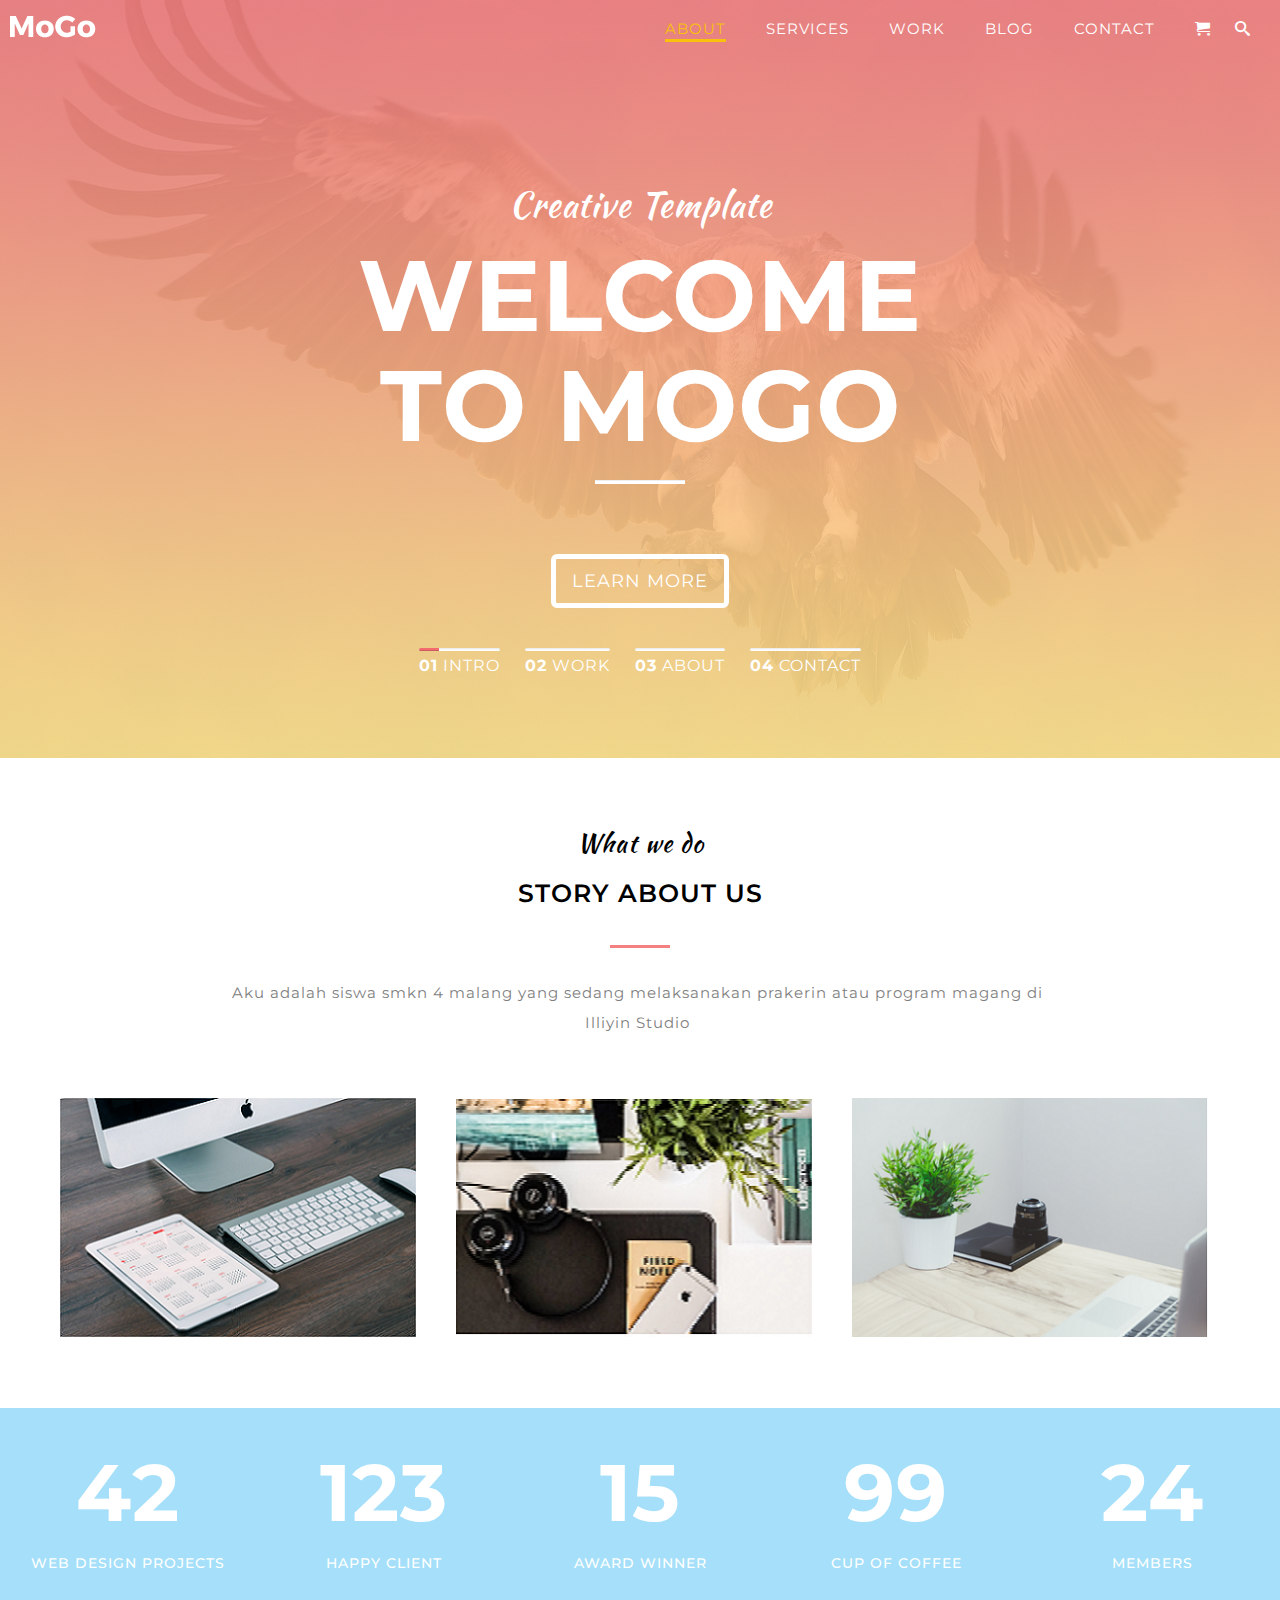
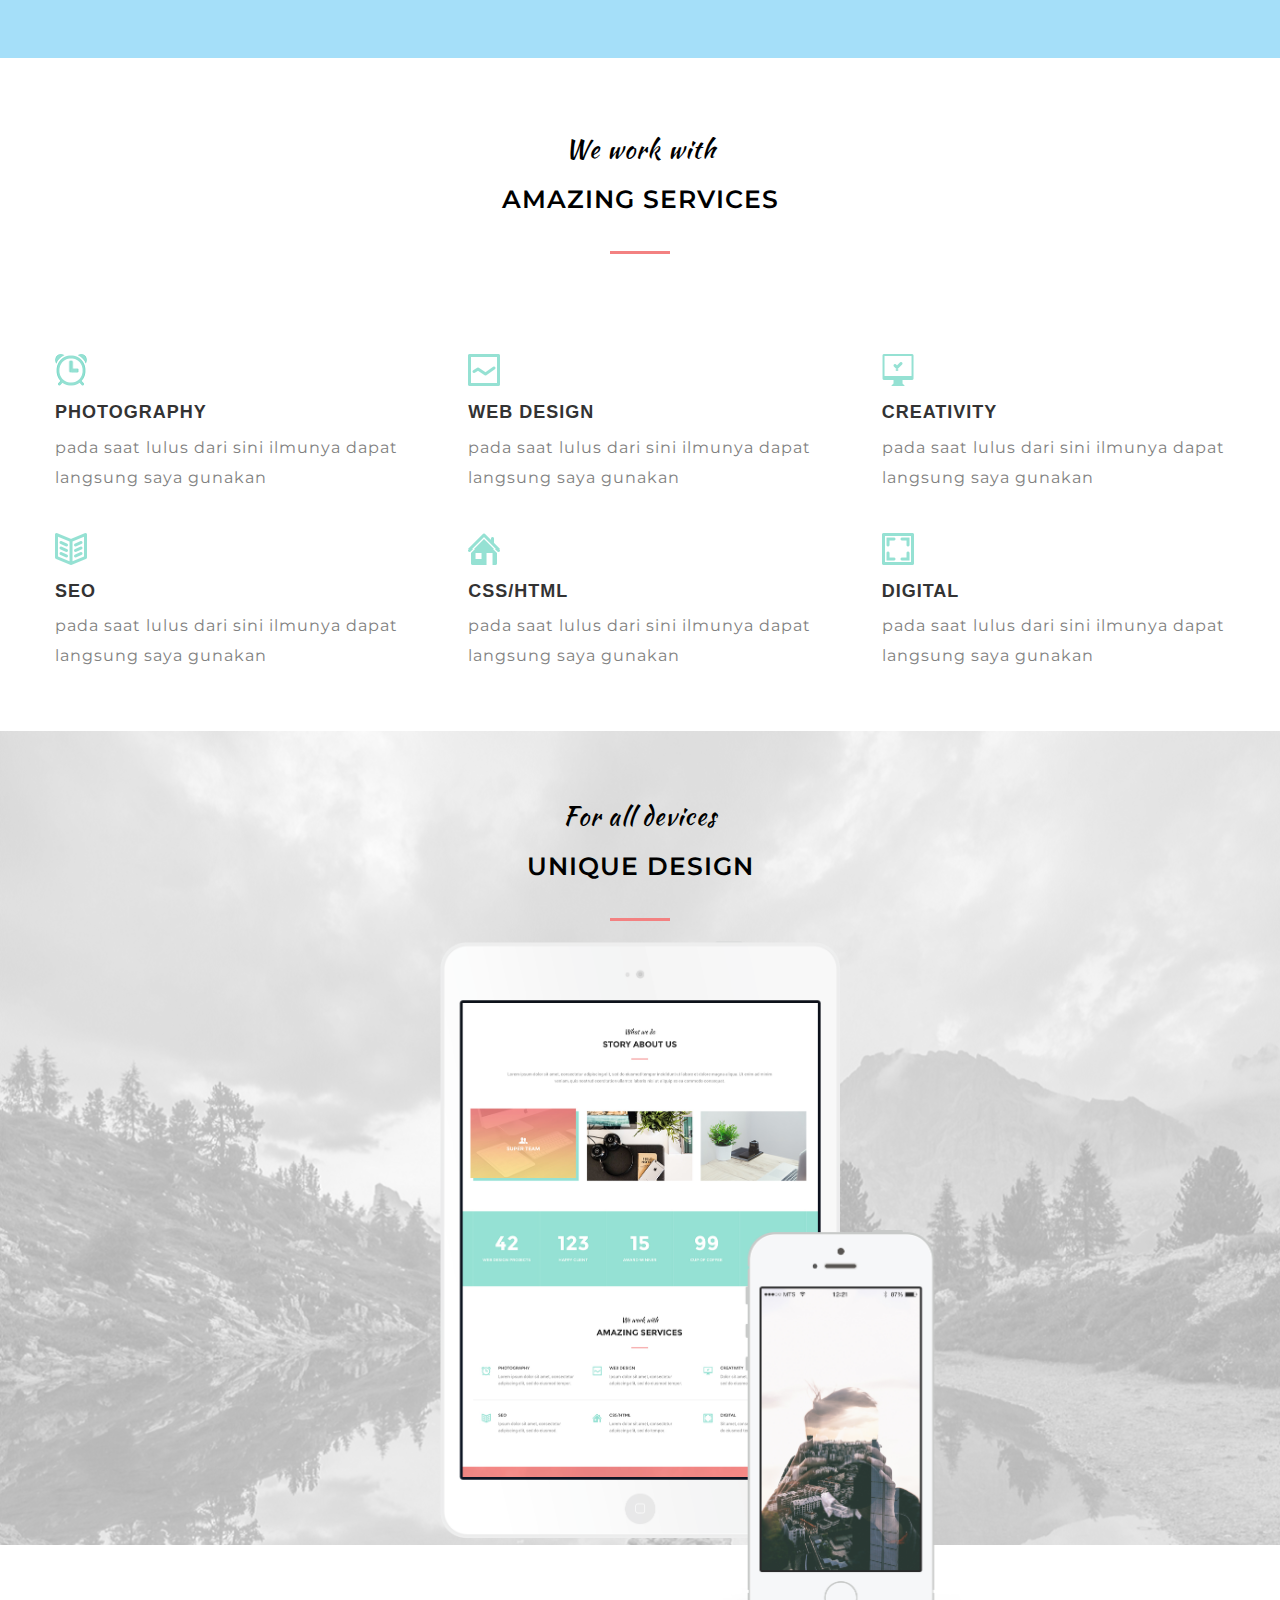
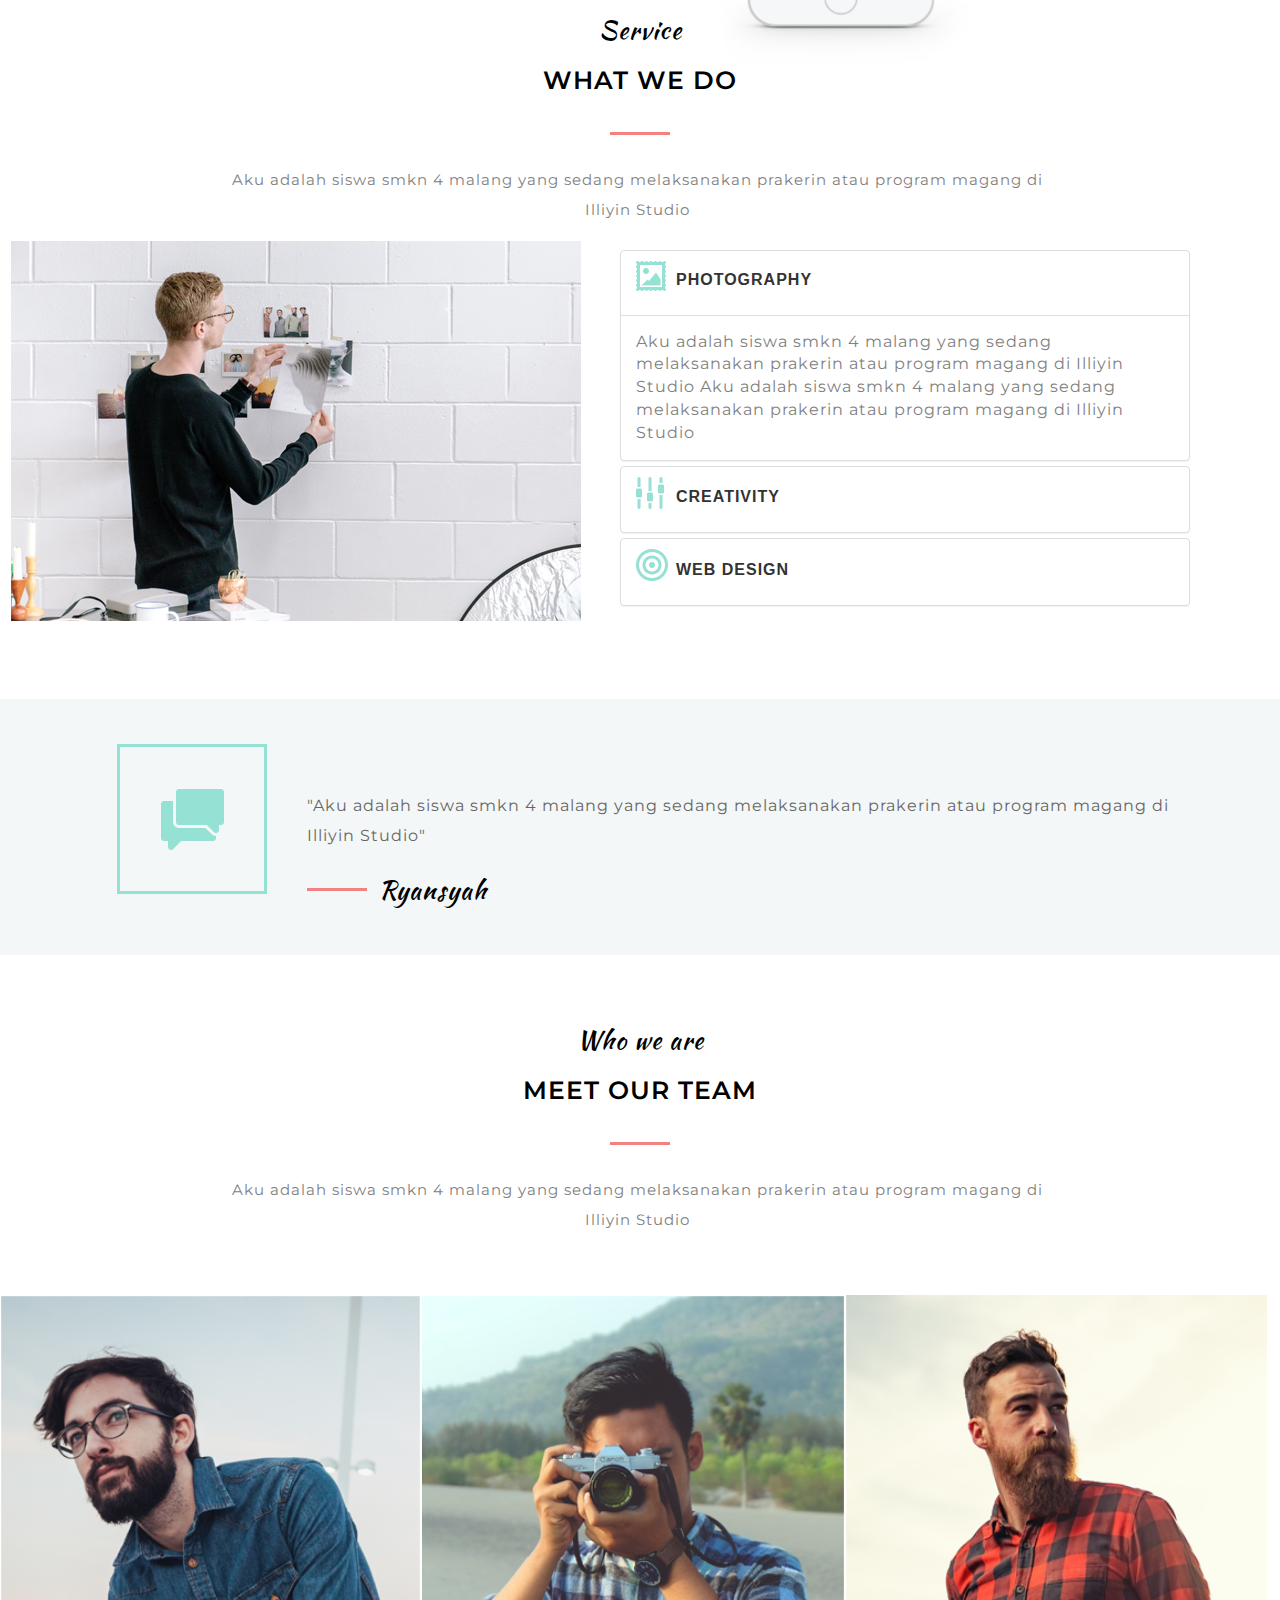
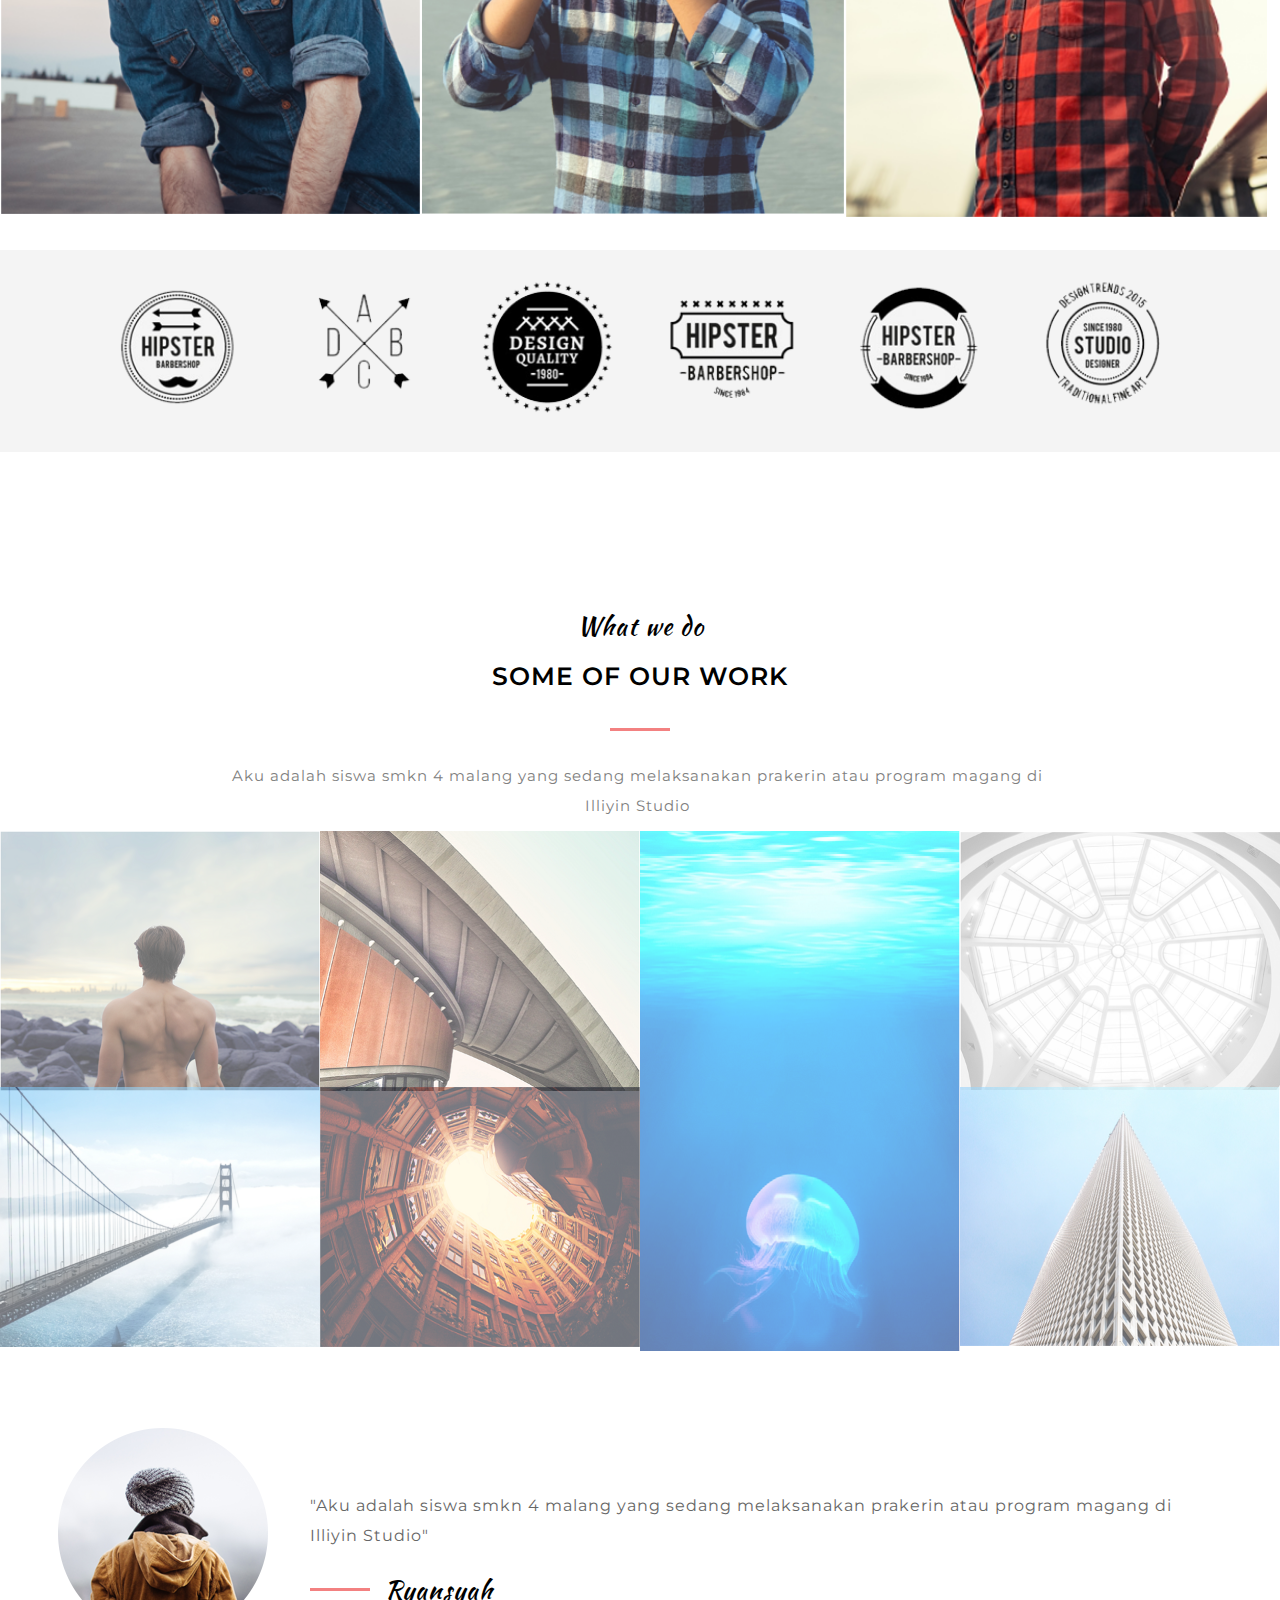
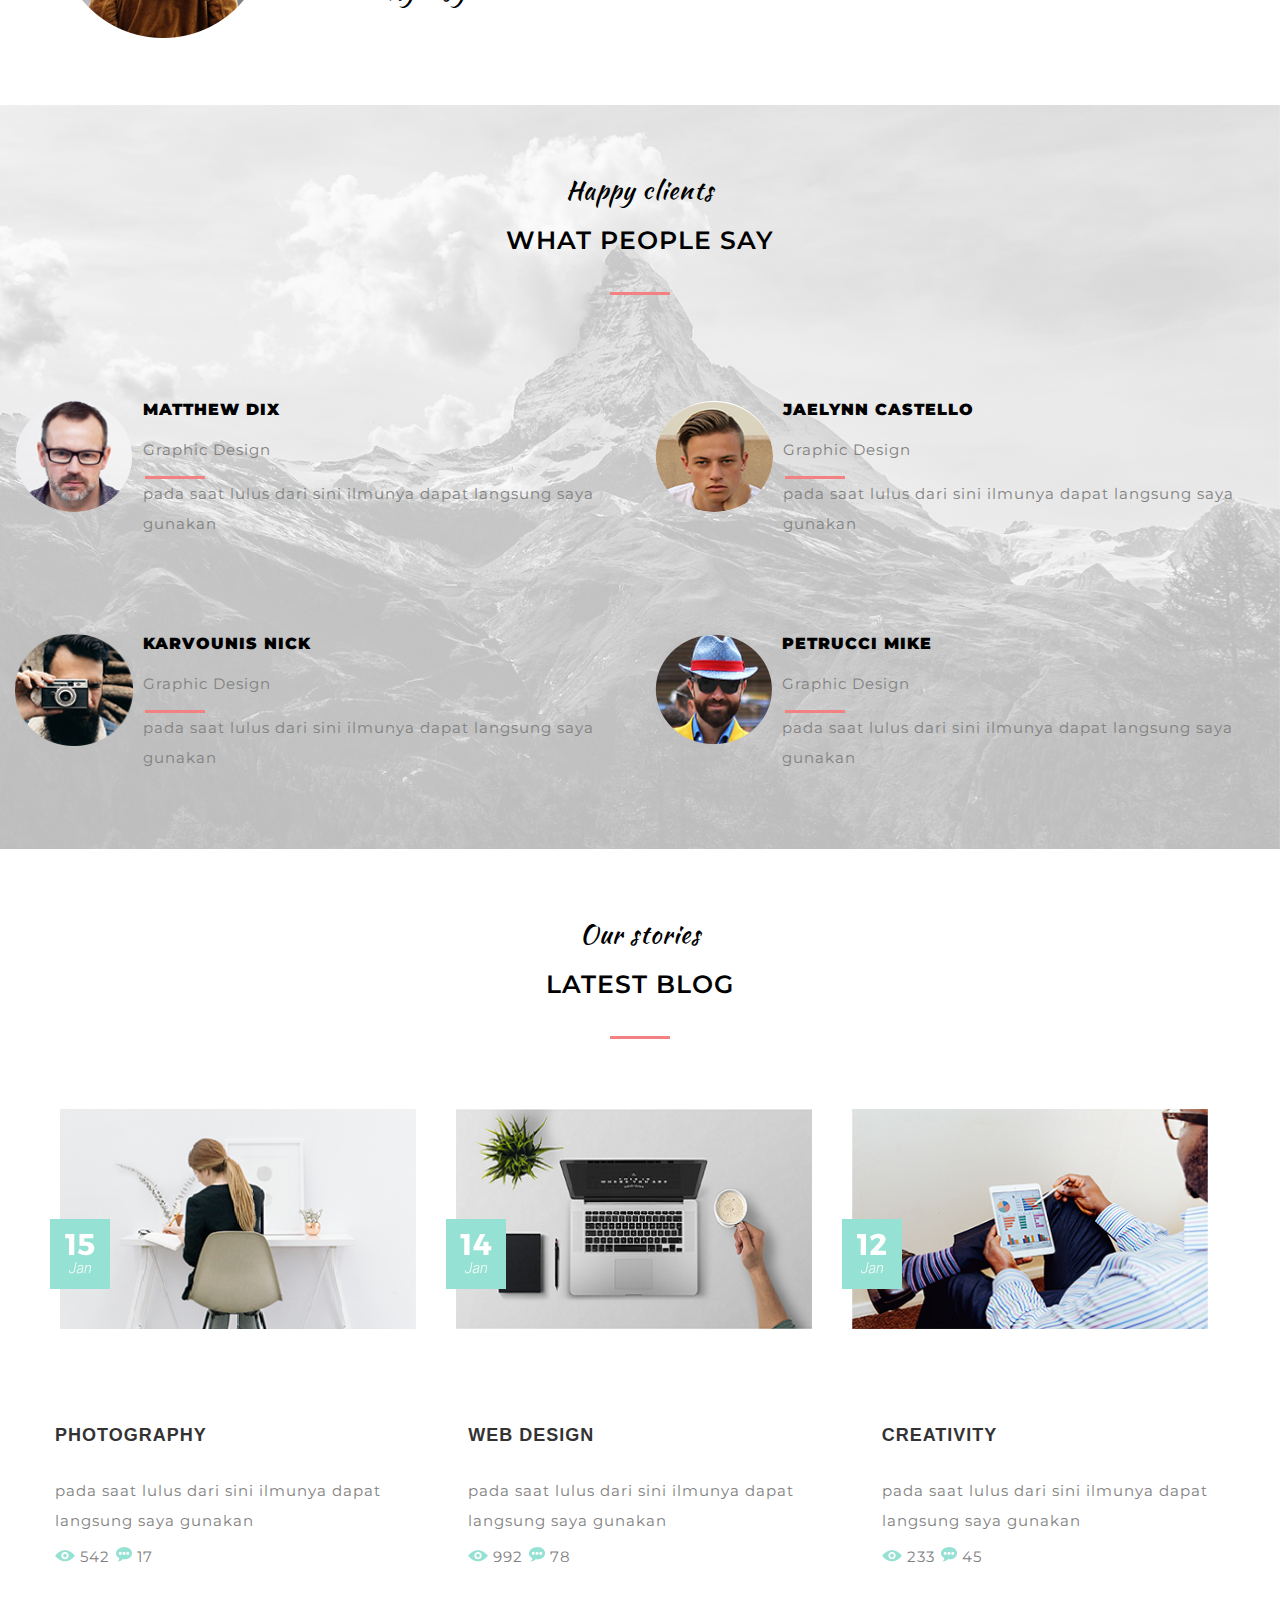
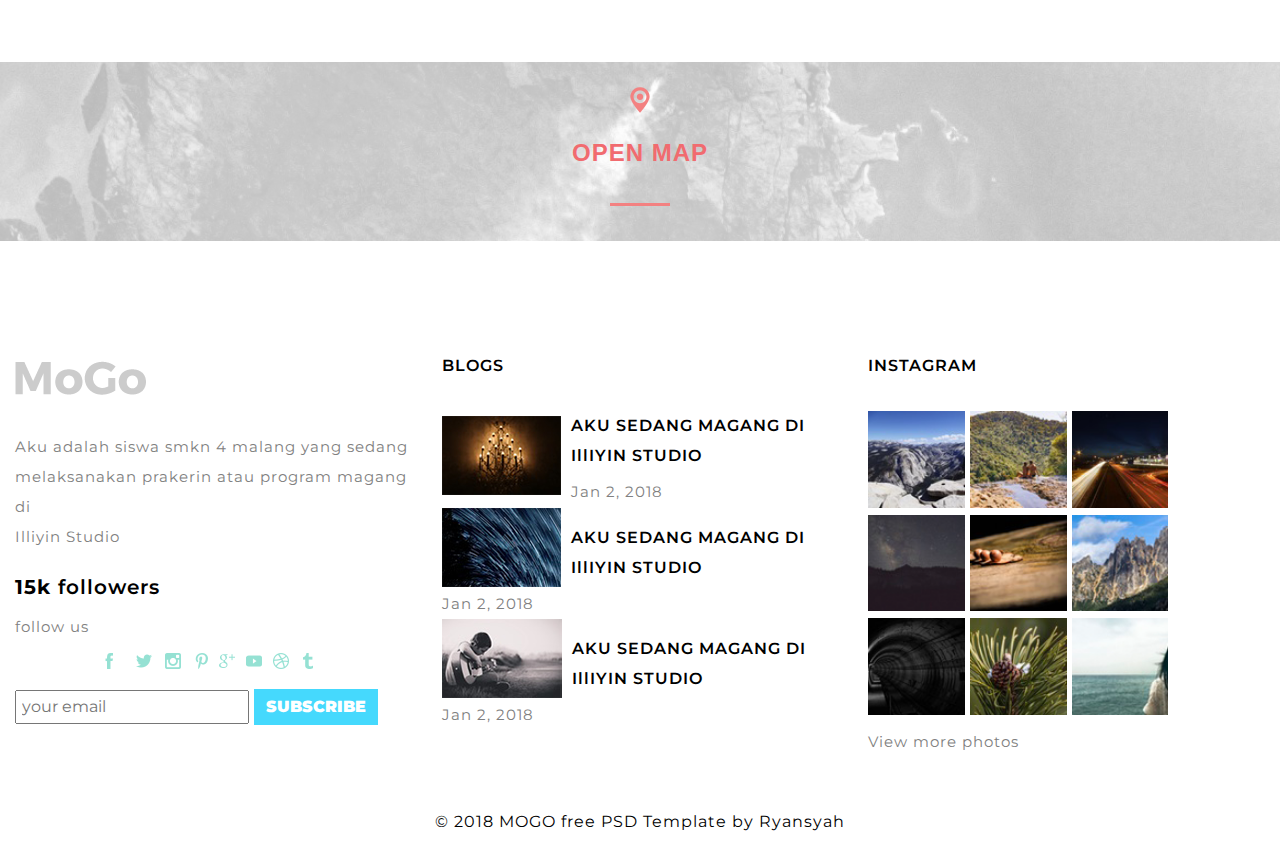
<file: index.html>
<!DOCTYPE html>
<html lang="en">
<head>
	<meta charset="UTF-8">
	<meta name="viewport" content="width=device-width, initial-scale=1">
		<title>MOGO</title>
		
	<link href="https://fonts.googleapis.com/css?family=Kaushan+Script|Montserrat:400,700|Roboto:300i,400,400i" rel="stylesheet">
	<script src="jquery-3.2.1.min.js"></script>
	<link rel="stylesheet" href="bootstrap/css/bootstrap.min.css">
	<script src="bootstrap/js/bootstrap.min.js"></script>
	
	<link rel="stylesheet" href="style.css">
	<link rel="stylesheet" href="hu/style.css">
	<link rel="stylesheet" href="font-awesome-4.7.0/css/font-awesome.css">
	<link rel="stylesheet" href="font-awesome-4.7.0/css/font-awesome.min.css">
	
	
	
</head>
<body>
	<div>
		<div class="jumbroton">
			<div class="section-main-cta">
				<div class="caption">
					<div class="container">
						<nav id="navbar" class="navbar navbar-default" role="navigation">
							<div class="container-fluid">
								<div class="navbar-header">
									<button type="button" class="navbar-toggle" data-toggle="collapse" data-target="#bs-example-navbar-collapse-1">
										<span class="sr-only">Toogle Navigation </span>
										<span class="icon-bar"></span>
										<span class="icon-bar"></span>
										<span class="icon-bar"></span>
									</button>
									<a class="navbar-brand" href="#" id="logol">MOGO</a>
								</div>
								<div class="collapse navbar-collapse" id="bs-example-navbar-collapse-1">
									<ul class="nav navbar-nav" id="nav">
										<li class="active linknav link"><a href="#intro">ABOUT</a></li>
										<li><a href="#second" class="linknav link">SERVICES</a></li>
										<li><a href="#third" class="linknav link">WORK</a></li>
										<li><a href="#fourth" class="linknav link">BLOG</a></li>
										<li><a href="#fifth" class="linknav link">CONTACT</a></li>
										<li><a href="#sixth" class="linknav link"><div class="teks" data-icon="&#xe93a;"></div></a></li>
										<li><a href="#seven" class="linknav link"><div class="teks" data-icon="&#xe986;"></div></a></li>
									</ul> 
								</div>
							</div>
						</nav>
					</div>
					<div class="judul">
						<p>Creative Template</p>
					</div>
					<div class="judul1">
						<h1>WELCOME<br>
							TO  MOGO
						</h1>
					</div>
					<hr width="90px" />
					<div class="more">
						<a href="#" class="btn btn-primary btn-lg"> LEARN MORE</a>
					</div>
					<div class="rowi">
						<div class="course-web text-center">
							<div class="progress">
								<div class="progress-bar" role="progressbar" aria-valuenow="25" aria-valuemin="0" aria-valuemax="100" style="width: 25%;">
									<span class="sr-only">25% Complete</span>
								</div>
							</div>
							<div class="headi">
								<p><strong>01</strong>  INTRO</p>
							</div>
						</div>
						<div class="course-web text-center">
							<div class="progress">
								<div class="progress-bar" role="progressbar" aria-valuenow="25" aria-valuemin="0" aria-valuemax="100" style="width: 0%;">
									<span class="sr-only">25% Complete</span>
								</div>
							</div>
							<div class="headi">
								<p><strong>02</strong>  WORK</p>
							</div>
						</div>
						<div class="course-web text-center">
							<div class="progress">
								<div class="progress-bar" role="progressbar" aria-valuenow="25" aria-valuemin="0" aria-valuemax="100" style="width: 0%;">
									<span class="sr-only">25% Complete</span>
								</div>
							</div>
							<div class="headi">
								<p><strong>03</strong>  ABOUT</p>
							</div>
						</div>
						<div class="course-web text-center">
							<div class="progress">
								<div class="progress-bar" role="progressbar" aria-valuenow="25" aria-valuemin="0" aria-valuemax="100" style="width: 0%;">
									<span class="sr-only">25% Complete</span>
								</div>
							</div>
							<div class="headi">
								<p><strong>04</strong>  CONTACT</p>
							</div>
						</div>
					</div>
				</div>
			</div>
		</div>
			<div class="dua" id="intro">
				<div class="judul2">
					<p>What we do</p>
				</div>
				<div class="judul3">
					<p>STORY ABOUT US</p>
				</div>
				<div class="head"> </div>
				<div class="abu">
					<p>Aku adalah siswa smkn 4 malang yang sedang melaksanakan prakerin atau program magang di <br>Illiyin Studio</p>
				</div>
				<div class="gallery-images">
					<div class="sip">
						<div class="gam">
								<img src="images/key.png" alt="" class="img-responsive"/>
								<div class="caption">
									<div class="btn-group btn-trigger">
										<a href="#" class="btn btn-default web-link">Link</a>
									</div>		
									<div class="caption-heading">
										<p>SUPER TEAM</p>
									</div>
								</div>
							</div>
						<div class="gam">
								<img src="images/cam.png" alt="" class="img-responsive"/>
								<div class="caption">
									<div class="btn-group btn-trigger">
										<a href="#" class="btn btn-default web-link">Link</a>
									</div>		
									<div class="caption-heading">
										<p>SUPER TEAM</p>
									</div>
								</div>
							</div>
						<div class="gam">
								<img src="images/rum.png" alt="" class="img-responsive"/>
								<div class="caption">
									<div class="btn-group btn-trigger">
										<a href="#" class="btn btn-default web-link">Link</a>
									</div>		
									<div class="caption-heading">
										<p>SUPER TEAM</p>
									</div>
								</div>
							</div>
						</div>
				</div>
				<div class="blue">
					<div class="kolo1">
						<p class="big"> 42</p>
						<p class="bigg"> WEB DESIGN PROJECTS</p>
					</div>
					<div class="kolo2">
						<p class="big"> 123</p>
						<p class="bigg"> HAPPY CLIENT</p>
					</div>
					<div class="kolo3">
						<p class="big"> 15</p>
						<p class="bigg"> AWARD WINNER</p>
					</div>
					<div class="kolo4">
						<p class="big"> 99</p>
						<p class="bigg"> CUP OF COFFEE</p>
					</div>
					<div class="kolo5">
						<p class="big"> 24</p>
						<p class="bigg"> MEMBERS</p>
					</div>
				</div>
			</div>
			<div class="tiga" id="second">
				<div class="judul2">
					<p>We work with</p>
				</div>
				<div class="judul3">
					<p>AMAZING SERVICES</p>
				</div>
				<div class="head"> </div>
				<div class="row">
					<ul class="list-small-features">
						<li class="col-lg-4 col-md-6 col-sm-6 col-xs-12">
							<img src="images/alarm.png">
							<h4>PHOTOGRAPHY</h4>
							<p> pada saat lulus dari sini ilmunya dapat langsung saya gunakan </p>
						</li>

						<li class="col-lg-4 col-md-6 col-sm-6 col-xs-12">
							<img src="images/line.png"></img>
							<h4>WEB DESIGN</h4>
							<p> pada saat lulus dari sini ilmunya dapat langsung saya gunakan </p>
						</li>

						<li class="col-lg-4 col-md-6 col-sm-6 col-xs-12">
							<img src="images/pc.png"></img>
							<h4>CREATIVITY</h4>
							<p> pada saat lulus dari sini ilmunya dapat langsung saya gunakan </p>
						</li>

						<li class="col-lg-4 col-md-6 col-sm-6 col-xs-12">
							<img src="images/book.png"></img>
							<h4>SEO</h4>
							<p> pada saat lulus dari sini ilmunya dapat langsung saya gunakan </p>
						</li>
						<li class="col-lg-4 col-md-6 col-sm-6 col-xs-12">
							<img src="images/home.png"></img>
							<h4>CSS/HTML</h4>
							<p> pada saat lulus dari sini ilmunya dapat langsung saya gunakan </p>
						</li>

						<li class="col-lg-4 col-md-6 col-sm-6 col-xs-12">
							<img src="images/digital.png"></img>
							<h4>DIGITAL</h4>
							<p> pada saat lulus dari sini ilmunya dapat langsung saya gunakan </p>
						</li>
					</ul>
				</div>
			</div>

			<div class="empat">
				<div class="empata">
					<div class="judul2">
						<p>For all devices</p>
					</div>
					<div class="judul3">
						<p>UNIQUE DESIGN</p>
					</div>
					<div class="head"> </div>
						<img src="images/teb.png" class="tub" >
				</div>
			</div>
			<div class="hp">
				<img src="images/hp.png">
			</div>
			
			<div class="lima">
				<div class="judul2">
					<p>Service</p>
				</div>
				<div class="judul3">
					<p>WHAT WE DO</p>
				</div>
				<div class="head"> </div>
				<div class="abu">
					<p>Aku adalah siswa smkn 4 malang yang sedang melaksanakan prakerin atau program magang di <br>Illiyin Studio</p>
				</div>
					<img src="images/capture.png" class="captu">
				<div class="panel-group" id="accordion" role="tablist" aria-multiselectable="true">
				  <div class="panel panel-default">
					<div class="panel-heading" role="tab" id="headingOne">
					  <h4 class="panel-title">
						<a role="button" data-toggle="collapse" data-parent="#accordion" href="#collapseOne" aria-expanded="true" aria-controls="collapseOne">
						  <img src="images/picture.png">   <p>PHOTOGRAPHY</p>
						</a>
					  </h4>
					</div>
					<div id="collapseOne" class="panel-collapse collapse in" role="tabpanel" aria-labelledby="headingOne">
					  <div class="panel-body">
					   Aku adalah siswa smkn 4 malang yang sedang melaksanakan prakerin atau program magang di Illiyin Studio Aku adalah siswa smkn 4 malang yang sedang melaksanakan prakerin atau program magang di Illiyin Studio
					   </div>
					</div>
				  </div>
				  <div class="panel panel-default">
					<div class="panel-heading" role="tab" id="headingTwo">
					  <h4 class="panel-title">
						<a class="collapsed" role="button" data-toggle="collapse" data-parent="#accordion" href="#collapseTwo" aria-expanded="false" aria-controls="collapseTwo">
						  <img src="images/equal.png">   <p>CREATIVITY</p>
						</a>
					  </h4>
					</div>
					<div id="collapseTwo" class="panel-collapse collapse" role="tabpanel" aria-labelledby="headingTwo">
					  <div class="panel-body">
					   Aku adalah siswa smkn 4 malang yang sedang melaksanakan prakerin atau program magang di Illiyin Studio Aku adalah siswa smkn 4 malang yang sedang melaksanakan prakerin atau program magang di Illiyin Studio
					   </div>
					</div>
				 </div>
				  <div class="panel panel-default">
					<div class="panel-heading" role="tab" id="headingThree">
					  <h4 class="panel-title">
						<a class="collapsed" role="button" data-toggle="collapse" data-parent="#accordion" href="#collapseThree" aria-expanded="false" aria-controls="collapseThree">
							<img src="images/web.png">   <p>WEB DESIGN</p>
						</a>
					  </h4>
					</div>
					<div id="collapseThree" class="panel-collapse collapse" role="tabpanel" aria-labelledby="headingThree">
					 <div class="panel-body">
					   Aku adalah siswa smkn 4 malang yang sedang melaksanakan prakerin atau program magang di Illiyin Studio Aku adalah siswa smkn 4 malang yang sedang melaksanakan prakerin atau program magang di Illiyin Studio
					   </div>
					</div>
				  </div>
			</div>
				<div class="chat">
					<img src="images/chat.png" class="cat">
						<div class="abu29">
							<p>"Aku adalah siswa smkn 4 malang yang sedang melaksanakan prakerin atau program magang di <br>Illiyin Studio"</p>
						<div class="heada"></div> 
							<div class="judul22">
							<p>Ryansyah</p>
							</div>
						</div>
				</div>	
			</div>

			<div class="enam">
				<div class="enama">
					<div class="judul2">
						<p>Who we are</p>
					</div>
					<div class="judul3">
						<p>MEET OUR TEAM</p>
					</div>
					<div class="head"> </div>
					<div class="abu">
						<p>Aku adalah siswa smkn 4 malang yang sedang melaksanakan prakerin atau program magang di <br>Illiyin Studio</p>
						
					</div>
					<div class="sipi">
						<div class="game">
							<img src="images/a.png" alt="" class="img-responsive"/>
								<div class="caption">
									<div class="btn-group buton-trigger">
										<i class="fa fa-facebook fa-2x"></i>
										<i class="fa fa-twitter fa-2x"></i>
										<i class="fa fa-pinterest fa-2x"></i>
										<i class="fa fa-instagram fa-2x"></i>
									</div>		
								</div>
						</div>
						<div class="game">
							<img src="images/b.png" alt="" class="img-responsive"/>
								<div class="caption">
									<div class="btn-group buton-trigger">
										<i class="fa fa-facebook fa-2x"></i>
										<i class="fa fa-twitter fa-2x"></i>
										<i class="fa fa-pinterest fa-2x"></i>
										<i class="fa fa-instagram fa-2x"></i>
									</div>				
								</div>
						</div>
						<div class="game">
							<img src="images/c.png" alt="" class="img-responsive"/>
								<div class="caption">
									<div class="btn-group buton-trigger">
										<i class="fa fa-facebook fa-2x"></i>
										<i class="fa fa-twitter fa-2x"></i>
										<i class="fa fa-pinterest fa-2x"></i>
										<i class="fa fa-instagram fa-2x"></i>
									</div>				
								</div>
						</div>
					</div>
					<div class="log">
								<img src="images/logo-brand-1.png"/>
								<img src="images/logo-brand-2.png"/>
								<img src="images/logo-brand-3.png"/>
								<img src="images/logo-brand-4.png"/>
								<img src="images/logo-brand-5.png"/>
								<img src="images/logo-brand-6.png"/>
					</div>
				</div>
			</div>

			<div class="tujuh">
				<div class="tujuha">
					<div class="judul2">
						<p>What we do</p>
					</div>
					<div class="judul3">
						<p>SOME OF OUR WORK</p>
					</div>
					<div class="head"> </div>
					<div class="abu">
						<p>Aku adalah siswa smkn 4 malang yang sedang melaksanakan prakerin atau program magang di <br>Illiyin Studio</p>
					</div>
				
					<div class="gallery-images">
						<div class="kol1 kol">
							<div class="gallery-inner">
								<img src="images/man.png" alt="" class="img-responsive"/>
									<div class="caption">
										<div class="btin-group btn-trigger">
											<i class="fa fa-picture-o fa-2x"></i>
										</div>
										<div class="caption-headingi">
											<p>CREATIVELY DESIGNED</p>
											<i class="ihi">Ryansyah</i>
										</div>											
									</div>
							</div>
							<div class="gallery-inner">
								<img src="images/jembatan.png" alt="" class="img-responsive"/>
									<div class="caption">
										<div class="btin-group btn-trigger">
											<i class="fa fa-picture-o fa-2x"></i>
										</div>
										<div class="caption-headingi">
											<p>CREATIVELY DESIGNED</p>
											<i class="ihi">Ryansyah</i>
										</div>											
									</div>
							</div>
						</div>
						<div class="kol2 kol">
							<div class="gallery-inner">
								<img src="images/tebing.png" alt="" class="img-responsive"/>
									<div class="caption">
										<div class="btin-group btn-trigger">
											<i class="fa fa-picture-o fa-2x"></i>
										</div>
										<div class="caption-headingi">
											<p>CREATIVELY DESIGNED</p>
											<i class="ihi">Ryansyah</i>
										</div>											
									</div>
							</div>
							<div class="gallery-inner">
								<img src="images/new.png" alt="" class="img-responsive"/>
									<div class="caption">
										<div class="btin-group btn-trigger">
											<i class="fa fa-picture-o fa-2x"></i>
										</div>
										<div class="caption-headingi">
											<p>CREATIVELY DESIGNED</p>
											<i class="ihi">Ryansyah</i>
										</div>											
									</div>
							</div>
						</div>
						<div class="kol3 kol">
							<div class="gallery-inner">
								<img src="images/ubur.png" alt="" class="img-responsive" />
									<div class="captionp">
										<div class="btin-group btn-trigger">
											<i class="fa fa-picture-o fa-2x"></i>
										</div>
										<div class="caption-headingi">
											<p>CREATIVELY DESIGNED</p>
											<i class="ihi">Ryansyah</i>
										</div>											
									</div>
							</div>
						</div>
						<div class="kol4 kol">
							<div class="gallery-inner">
								<img src="images/kaca.png" alt="" class="img-responsive"/>
									<div class="caption">
										<div class="btin-group btn-trigger">
											<i class="fa fa-picture-o fa-2x"></i>
										</div>
										<div class="caption-headingi">
											<p>CREATIVELY DESIGNED</p>
											<i class="ihi">Ryansyah</i>
										</div>											
									</div>
							</div>
							<div class="gallery-inner">
								<img src="images/menara.png" alt="" class="img-responsive"/>
									<div class="caption">
										<div class="btin-group btn-trigger">
											<i class="fa fa-picture-o fa-2x"></i>
										</div>
										<div class="caption-headingi">
											<p>CREATIVELY DESIGNED</p>
											<i class="ihi">Ryansyah</i>
										</div>											
									</div>
							</div>
						</div>
				</div>
					
					<div class="geger">
						<img src="images/geger.png">
					</div>
					
					<div class="abu2">
						<p>"Aku adalah siswa smkn 4 malang yang sedang melaksanakan prakerin atau program magang di <br>Illiyin Studio"</p>
					<div class="heada"></div> 
					<div class="judul222">
						<p>Ryansyah</p>
					</div>
					</div>
				</div>
			</div>

			<div class="delapan">
				<div class="delapana">
					<div class="judul2">
						<p>Happy clients</p>
					</div>
					<div class="judul3">
						<p>WHAT PEOPLE SAY</p>
					</div>
					<div class="head"> </div>
				
					<div class="four">
						<div class="col-lg-6 col-md-6 col-xs-12">
							<div class="happy"> 
								<img src="images/om.png" alt="" class="img-responsive"/>
									<div class="rp">
										<p>MATTHEW DIX</p>
									</div>
									<p class="abuab">Graphic Design</p>
									<div class="headah"></div>
										<div class="abuab">
											<p> pada saat lulus dari sini ilmunya dapat langsung saya gunakan </p>
										</div>
					
							</div>
						</div>
						<div class="col-lg-6 col-md-6 col-xs-12">
							<div class="happy"> 
								<img src="images/www.png" alt="" class="img-responsive"/>
									<div class="rp">
										<p>JAELYNN CASTELLO</p>
									</div>
									<p class="abuab">Graphic Design</p>
										<div class="headah"></div>
											<div class="abuab">
												<p> pada saat lulus dari sini ilmunya dapat langsung saya gunakan </p>
											</div>
					
							</div>
						</div>
						<div class="col-lg-6 col-md-6 col-xs-12">
							<div class="happy"> 
							<img src="images/w2.png" alt="" class="img-responsive"/>
								<div class="rp">
							  	 <p>KARVOUNIS NICK</p>
								</div>
								<p class="abuab">Graphic Design</p>
									<div class="headah"></div>
									<div class="abuab">
										<p> pada saat lulus dari sini ilmunya dapat langsung saya gunakan </p>
									</div>
							
							</div>
						</div>
						<div class="col-lg-6 col-md-6 col-xs-12">
							<div class="happy"> 
							<img src="images/ss.png" alt="" class="img-responsive"/>
								<div class="rp">
								<p>PETRUCCI MIKE</p>
								</div>
								<p class="abuab">Graphic Design</p>
									<div class="headah"></div>
									<div class="abuab">
										<p> pada saat lulus dari sini ilmunya dapat langsung saya gunakan </p>
									</div>
							
							</div>
						</div>
					</div>
				</div>
			</div>	

			<div class="sembilan">
				<div class="judul2">
					<p>Our stories</p>
				</div>
				<div class="judul3">
					<p>LATEST BLOG</p>
				</div>
				<div class="head"> </div>
				<div class="gallery-images">
				<div class="sip">
					<div class="gam">
								<img src="images/cewek.png" alt="" class="img-responsive"/>
								<div class="gamo"><img src="images/15.png" alt="" class="img-responsive"/></div>
								<div class="caption">
									<div class="btn-group btn-trigger">
										<a href="#" class="btn btn-default web-link">Link</a>
									</div>		
								</div>
												
					</div>
					<div class="gam">
								<img src="images/laptop.png" alt="" class="img-responsive"/>
							<div class="gamo"><img src="images/14.png" alt="" class="img-responsive"/></div>
								<div class="caption">
									<div class="btn-group btn-trigger">
										<a href="#" class="btn btn-default web-link">Link</a>
									</div>		
								</div>
					</div>
					<div class="gam">
								<img src="images/tab.png" alt="" class="img-responsive"/>
								<div class="gamo"><img src="images/12.png" alt="" class="img-responsive"/></div>
									<div class="caption">
										<div class="btn-group btn-trigger">
											<a href="#" class="btn btn-default web-link">Link</a>
										</div>
									</div>
					</div>
					</div>
				</div>
				<div class="po">
					<div class="row">
						<ul class="list-small-features">
							<li class="col-lg-4 col-md-6 col-sm-6 col-xs-12">
								<h4>PHOTOGRAPHY</h4>
									<div class="abua"><p> pada saat lulus dari sini ilmunya dapat langsung saya gunakan </p>
										<img src="images/view.png"> 542</img>
										<img src="images/speech.png"> 17</img>
									</div>
							</li>
							<li class="col-lg-4 col-md-6 col-sm-6 col-xs-12">
								<h4>WEB DESIGN</h4>
									<div class="abua"><p> pada saat lulus dari sini ilmunya dapat langsung saya gunakan </p>
										<img src="images/view.png"> 992</img>
										<img src="images/speech.png"> 78</img>
									</div>
							</li>
							<li class="col-lg-4 col-md-6 col-sm-6 col-xs-12">
								<h4>CREATIVITY</h4>
									<div class="abua"><p> pada saat lulus dari sini ilmunya dapat langsung saya gunakan </p>
										<img src="images/view.png"> 233</img>
										<img src="images/speech.png"> 45</img>
									</div>
							</li>
						</ul>
					</div>
				</div>
			</div>	

			<div class="sepuluh">
				<div class="sepuluha">
					<div class="sep">
						<img src="images/map.png">
							<h3 class="pink"> OPEN MAP </h3>
							<div class="head"> </div>
					</div>
				</div>	
			</div>

			<div class="footer">
				<div class="col-lg-4 col-sm-6 col-xs-12">
					<div class="aa">
						<img src="images/mogo2.png">
							<div class="abua">
								<p>Aku adalah siswa smkn 4 malang yang sedang melaksanakan prakerin atau program magang di <br>Illiyin Studio</p>
							</div>
							<div class="judul6">
								<p><strong>15k</strong>  followers</p>
							</div>
							<div class="abu0">
								<p>follow us</p>
							</div>
		
							<div class="col-dd-6">
								<div class="sosial-icons">
									<a href="http://www.facebook.com">
										<span class="icon-sprite sprite-fb">&nbsp;</span>
									</a>
									<a href="http://www.twitter.com">
										<span class="icon-sprite sprite-twt">&nbsp;</span>
									</a>
									<a href="http://www.instagram.com">
										<span class="icon-sprite sprite-ig">&nbsp;</span>
									</a>
									<a href="http://www.pinterest.com">
										<span class="icon-sprite sprite-pin">&nbsp;</span>
									</a>
									<a href="http://plus.google.com">
										<span class="icon-sprite sprite-go">&nbsp;</span>
									</a>
									<a href="http://www.youtube.com">
										<span class="icon-sprite sprite-yo">&nbsp;</span>
									</a>
									<a href="http://dribble.com">
										<span class="icon-sprite sprite-lo">&nbsp;</span>
									</a>
									<a href="http://www.tumblr.com">
										<span class="icon-sprite sprite-tum">&nbsp;</span>
									</a>
								</div>
							</div>
							<div class="form">
								<form action="/"method="post"class="form-single-field">
									<p>
										<input type="email"name="form-email"id="form-email" placeholder="your email" class="yop"/>
										<input type="submit" value="SUBSCRIBE" class="button"/>
									</p>
								</form>
							</div>
				</div>
			</div>
				<div class="col-lg-4 col-sm-6 col-xs-12">
					<div class="bb">
						<div class="judul4">
							<p>BLOGS</p>
						</div>
						<img src="images/lilin.png">
						<div class="judul7">
							<p>AKU SEDANG MAGANG DI <br>IllIYIN STUDIO</p>
						</div>
						<div class="abu1">
							Jan 2, 2018
						</div>
						<img src="images/garis.png">
						<div class="judul7">
							<p>AKU SEDANG MAGANG DI <br>IllIYIN STUDIO</p>
						</div>
						<div class="abu1">
							Jan 2, 2018
						</div>
						<img src="images/kid.png">
						<div class="judul7">
							<p>AKU SEDANG MAGANG DI <br>IllIYIN STUDIO</p>
						</div>
						<div class="abu1">
							Jan 2, 2018
						</div>
					</div>
				</div>
				<div class="col-lg-4 col-sm-6 col-xs-12">
					<div class="cc">
						<div class="judul4">
							<p>INSTAGRAM</p>
						</div>
						<div class="ig">
							<img src="images/es.png">
							<img src="images/dua.png">
							<img src="images/jalan.png">
							<img src="images/malam.png">
							<img src="images/bulat.png">
							<img src="images/gunung.png">
							<img src="images/terowongan.png">
							<img src="images/daun.png">
							<img src="images/pantai.png">
						</div>
							<div class="abu100">
									<p> View more photos</p>
							</div>
					</div>
				</div>
			</div>	
			<div class="judul5">
				<p> &copy; 2018 MOGO free PSD Template by Ryansyah</p>
			</div>		
			
		
	</div>
</body>						
</html>
</file>
<file: style.css>
body{
	font-family: 'Montserrat', sans-serif;
	font-family: 'Roboto', sans-serif;
	font-family: 'Kaushan Script', cursive;
	font-size: 16px;
	color: #666666;
	font-weight:400;
	letter-spacing:1px;
}

p{
	line-height:30px;
}

h1,h2,h3,h4,h5,h6{
	color:#333333;
	text-transform:uppercase;
	font-family:'Raleway' , Helvetica, Arial;
	font-weight:700;
}

a{
	color:#3498db;
	text-decoration:none;
}

a:hover , a:focus{
	color:#308ac6;
}

hr{
	border-bottom: 3px solid #fff;
}


/*Navigation style*/
.navbar-brand{
	width:135px;
	height:40px;
	padding:0;
	margin:5px 0 0;
	background:url(images/brand.png) no-repeat;
	text-indent:-9999px;
}

.navbar-default{
	background:none;
	border:none;
	padding:0;
}

.navbar-default .navbar-nav>li>a{
	font-size:15px;
	text-transform:uppercase;
	color:#fff;
	padding:11px 15px;
	text-align:center;
	font-family: 'Montserrat', sans-serif;
}

.jumbroton{
	background: url(images/bird.png) 100% 0 no-repeat;
	background-size:cover;
	padding:30px 30px 10px;
}

.jumbroton.caption{
	background: url(images/11.png) 100% 0 no-repeat;
	opacity:0;
	display:block;
	position:absolute;
	top:0;
	width:100%;
	height:100%;
	background: rgba(243,156,18,0.9);
	-webkit-transition	: opacity .1s ease-in-out;
	
}

.sosial-icons{
	padding-left:90px;
}

.rowi{
	position:relative;
	margin:0 auto;
	height:90px;
	text-align:center;
	padding-top:40px;
	padding-bottom:10px;
}


.course-web{
	display:inline-block;
	padding:0 10px;
}

.dua
{
	width:100%;
}

.chat{
	background:#f4f7f7;
	width:100%;
	height:100%;
	margin-top:60px;
	padding-bottom:40px;
	display:inline-block;
	text-align:center;
}

.cat{
	padding-top:40px;
}

.abu2{
	padding-top:120px;
	padding-left:310px;
	padding-bottom:90px;
	text-align:left;
	display:inline-block;
	font-family: 'Montserrat', sans-serif;
}

.abu29{
	text-align:left;
	padding-left:30px;
	display:inline-block;
	font-family: 'Montserrat', sans-serif;
}

.abu2 p{
	padding-top:28px;
}
.head{
	margin-top:20px;
	margin-bottom:20px;
	background:url(images/heading.png) no-repeat;
	text-align:center;
	background-position:center bottom;
	padding: 0 0 20px 0;
}

.heada{
	margin-top:20px;
	margin-bottom:-16px;
	background:url(images/heading.png) no-repeat;
	text-align:left;
	background-position:left bottom;
	padding: 0 0 20px 0;
	
}

.headah{
	    margin-top: 5px;
    margin-left: 130px;
    background: url(images/heading.png) no-repeat;
    text-align: left;
    background-position: left bottom;
    padding: 0 20px 4px 0;
}

.headi{
	padding-top:90px;
	text-align:center;
	background-position:center top;
	padding: 0 0 20px 0;
	font-family: 'Montserrat', sans-serif;
	color:#fff;
	position:relative;
	
}

.gam{
	
	text-align:center;
	background-position:center bottom;
	position:relative;
	float:left;
	width:33%;
	margin-top:50px;
	padding:0 20px;
}

.game{
	
	text-align:center;
	background-position:center bottom;
	position:relative;
	float:left;
	width:33%;
	margin-top:50px;
}

.gamo{
	position:absolute;
	top: 110px;
    left: 10px;
}

.gallery-images{
	text-align:center;
}


.gam img{
	padding:0;
	margin:0;
}

.gam .caption h4{
	color:#fff;
}

.gam .caption small{
	color: rgba(255,255,255,0.6);
}

.gam .caption{
	opacity:0;
	display:block;
	position:absolute;
	width:90%;
	top:0;
	bottom:6px;
	left:20px;
	background: url(images/color.png);
	-webkit-transition	: opacity .1s ease-in-out;
	
}



.gam:hover .caption{
	opacity:0.9;
}

.gam .caption .btn-trigger{
	text-align:center;
	position:absolute;
	top:40%;
	right:1%;
	width:100%;
	
}

.gam .caption .btn-trigger a{
	Width	: 44px;
	Height	: 44px;
	text-indent	: -9999px;
	background	: transparent url(images/user.png) no-repeat;
	background-position	: left top;
}

.gam .caption .buton-trigger a{
	Width	: 44px;
	Height	: 44px;
	text-indent	: -9999px;
	background	: transparent url(images/twitter.png) no-repeat;
}

.gam .caption .buton-trigger i{
	Width	: 44px;
	Height	: 44px;
}

.gam .caption .buton-trigger .fa{
	color:#F16B6F;
}
.gam .caption .buton-trigger .web-a:hover{
	background-position:15px 5px;
	background-color:#F16B6F;
}

.gam .caption .buton-trigger .fa:hover {
	background-color:#F16B6F;
	color:#fff;
	
}

.game img{
	padding:0;
	margin:0;
	width:100%;
	height:auto;
}

.game .caption h4{
	color:#fff;
}

.game .caption small{
	color: rgba(255,255,255,0.6);
}

.game .caption{
	opacity:0;
	display:block;
	position:absolute;
	top:0;
	bottom:7px;
	left:0px;
	right:0px;
	background: url(images/color.png);
	-webkit-transition	: opacity .1s ease-in-out;
	
}



.game:hover .caption{
	opacity:0.9;
}

.game .caption .btn-trigger{
	text-align:center;
	position:absolute;
	top:40%;
	right:1%;
	width:100%;
	
}

.game .caption .btn-trigger a{
	Width	: 44px;
	Height	: 44px;
	text-indent	: -9999px;
	background	: transparent url(images/user.png) no-repeat;
	background-position	: left top;
}

.game .caption .buton-trigger a{
	Width	: 44px;
	Height	: 44px;
	text-indent	: -9999px;
	background	: transparent url(images/twitter.png) no-repeat;
}

.game .caption .buton-trigger i{
	Width	: 44px;
	Height	: 44px;
	padding-top:5px;
}

.game .caption .buton-trigger .fa{
	color:#F16B6F;
}
.game .caption .buton-trigger .web-a:hover{
	background-position:15px 5px;
	background-color:#F16B6F;
}

.game .caption .buton-trigger .fa:hover {
	background-color:#F16B6F;
	color:#fff;
	
}

.kol .gallery-inner .caption .btn-trigger .fa:hover {
	color:#fff;
	
}

.gam .caption .btn-trigger .web-link {
	background-position	: left top;
	position	:absolute;
	left	:50%;
	margin-top:-12px;
	margin-left	: -14px;
	border:none;

}

.caption-heading{
	width: 100%;
	position	: absolute;
	bottom	: 0;
	padding : 0px 0px 80px 0px;
	color:#fff;
	font-family: 'Montserrat', sans-serif;
	font-weight:510;
	font-size:20px;
}

.caption-headingi{
	width: 100%;
	position	: absolute;
	bottom:0;
	padding : 0px 0px -1px 40px;
	color:#fff;
	font-family: 'Montserrat', sans-serif;
	font-weight:50;
	font-size:18px;
}

.ihi {
	text-align:center;
	padding-left:80px;
}

.gam .caption .btn-trigger .web-lank {
	position	:absolute;
	left	:50%;
	margin-left	: -44px;

}

	
.gam1{
		margin-top:20px;
		text-align:left;
		background-position:left bottom;
		padding: 0 0 20px 0;
	}
	
.me{
		margin-top:20px;
		text-align:center;
		background-position:center bottom;
		background-size:20%;
		display:inline-block;
		padding: 0 0 20px 0;
		width:100%;
}

.log{
	width:100%;
	text-align:center;
	background-color:#f4f4f4;
	position:absolute;
	top:5230px;
}
.log img{
	text-align:center;
	background-position:center bottom;
	background-size:100%;
	width:14%;
	padding:20px;
}
	
	
.blue{
	background-color:#a5dff9;
	position:absolute;
	width:100%;
	background-size:cover;
	text-align:center;
	margin-top:5%;
}
	
.big{
	color:white;
	font-family: 'Montserrat', sans-serif;
	font-weight:700;
	font-size:80px;
	padding-top:70px;
	padding-bottom:30px;
}

.bigg{
	color:white;
	font-family: 'Montserrat', sans-serif;
	font-weight:500;
	font-size:14px;
	padding-bottom:70px;
}

.kolo1{
	width:20%;
	float:left;
}

.kolo2{
	width:20%;
	float:left;
}

.kolo3{
	width:20%;
	float:left;
}

.kolo4{
	width:20%;
	float:left;
}

.kolo5{
	width:20%;
	float:left;
}



.tiga{
	padding-top:25%;
}
	
.sip {
    display: inline-block;
	float:center;
	text-align:center;
	vertical-align:middle;
}
	
.tiga{
	color:grey;
	font-family: 'Montserrat', sans-serif;
	
}

.list-small-features{
	padding-top:50px;
	text-decoration:none;
	list-style:none;
}

.listi-small-features{
	padding-top:90px;
	text-decoration:none;
	font-family: 'Montserrat', sans-serif;
}

.empat{
	background: url(images/sha.png) 100% 0 no-repeat;
	background-size:cover;
	margin-bottom:0;
	text-align:center;
	margin-top:50px;
}

.empata{
	background-color:rgba(255,255,255,0.7);
}

.enama{
	background-color:rgba(255,255,255,0.6);
}

.tujuha{
	background-color:rgba(255,255,255,0.7);
}

.tujuh{
	padding-top:70%;
}

.delapana{
	background-color:rgba(255,255,255,0.7);
}

.opa{
	margin-top:90px;
	background-size:100% auto;
	margin-bottom:0;
	text-align:center;
	opacity:none;
}

.hp img{
	position:absolute;
	margin:0 auto;
	left:410px;
	top:2830px;
	bottom:0;
	right:0;
	display:inline-block;
	width:250px;
}


.more{
	margin-top:70px;
	text-align:center;
}

.navbar-default .navbar-nav>.active>a,
.navbar-default .navbar-nav>.active>a:hover,
.navbar-default .navbar-nav>.active>a:focus{
	background:none;
	color:#f9c00c;
	outline:0;
	border-bottom: 3px solid #f9c00c;
}

.navbar-default  .navbar-nav>li>a:hover,
.navbar-default .navbar-nav>li>a:focus{
	background:none;
	color:#f9c00c;
	outline:0;
	border-bottom: 3px solid #f9c00c;
}

.headop{
	border-bottom: 3px solid  #fff;
	border:50px;
}

.navbar-toggle{
	border:none;
	outline:0;
	margin-top:0;
	margin-right:0;
	width:32px;
	height:32px;
	text-align:center;
	color:#fff;
	background:#fff;
	width:auto;
}

.navbar-default .navbar-toggle:hover,
.navbar-default .navbar-toggle:focus{
	background:#fff;
	width:auto;
	outline:none;
}

.navbar-default .navbar-collapse{
	background: rgba(255,255,255,0.05);
}

.header-content h1{
	font-size:1.75em;
	font-family:'Open Sans' , sans-serif;
	color:#fff;
	margin: 40% 20px 0;
}

.header-content h2{
	font-size:0.80em;
	font-family:'Open Sans' , sans-serif;
	text-transform:none;
	margin: 10px 20px ;
	color:#fff;
}

.gallery-inner{
	position: relative;
    float: left;
	height:274px;

}

.gallery-inner img{
	padding:0;
	margin:0;
	opacity:0.6;
}

.gallery-inner .caption h4{
	color:#fff;
}

.gallery-inner .caption small{
	color: rgba(255,255,255,0.6);
}

.gallery-inner .captionp h4{
	color:#fff;
}

.gallery-inner .captionp small{
	color: rgba(255,255,255,0.6);
}

.gallery-inner .caption{
	opacity:0;
	display:block;
	position:absolute;
	top:0;
	width:100%;
	height:100%;
	background: url(images/color.png);
	-webkit-transition	: opacity .1s ease-in-out;
	
}

.gallery-inner .captionp{
	opacity:0;
	display:block;
	position:absolute;
	top:0;
	width:100%;
	height:200%;
	background: url(images/color.png);
	-webkit-transition	: opacity .1s ease-in-out;
	
}



.gallery-inner:hover .caption{
	opacity:1;
}

.gallery-inner .caption .btn-trigger{
	text-align:center;
	position:absolute;
	top: 45%;
    right: 45%;
	
}

.gallery-inner .caption . a{
	Width	: 44px;
	Height	: 44px;
	text-indent	: -9999px;
	background	: transparent url(images/picture.png) no-repeat;
	background-position	: center bottom;
	

}
.gallery-inner:hover .captionp{
	opacity:1;
}

.gallery-inner .captionp .btn-trigger{
	text-align:center;
	position:absolute;
	top: 45%;
    right: 45%;
	
}

.gallery-inner .captionp . a{
	Width	: 44px;
	Height	: 44px;
	text-indent	: -9999px;
	background	: transparent url(images/picture.png) no-repeat;
	background-position	: center bottom;
	

}
.gallery-inner .caption .buton-trigger a{
	Width	: 44px;
	Height	: 44px;
	text-indent	: -9999px;
	background	: transparent url(images/logos.png) no-repeat;
	background-position	: center bottom;
	

}


.gallery-inner .caption .btn-trigger a:hover{
	background-color	: rgba(255,255,255,0.1);
}

.gallery-inner .caption .btn-trigger .web-link {
	background-position	: left top;
	position	:absolute;
	left	:50%;
	margin-left	: -44px;

}

.geger{
	background-position	: left top;
	margin-top:left;
	position:absolute;
	top:6250px;
}

.panel-title p{
	margin-left:40px;
	margin-top:-30px;
}

.sepuluh{
	background:url(images/map1.png) no-repeat;
	background-position:center bottom;
	background-size:cover;
	text-align:center;
}

.sepuluha{
	background-color:rgba(255,255,255,0.7);
}



.sep{
	text-align: center;
    vertical-align: middle;
    padding-top: 25px;
    padding-bottom: 15px;
    margin-top: 95px;
}


.pink{
	color:#F16B6F;
}

.pink1{
	color:#F16B6F;
	font-family: 'Montserrat', sans-serif;
	
}

.icon-sprite{
	width:22px;
	display:inline-block;
	background:url(images/icon.png) no-repeat;
	background-position:left top;
	margin-bottom: 20px;
}

.icon-sprite.sprite-fb{
	background-position:left top;
}

.icon-sprite.sprite-twt{
	background-position:-22px top;
}

.icon-sprite.sprite-ig{
	background-position:-50px top;
}

.icon-sprite.sprite-pin{
	background-position:-78px top;
}

.icon-sprite.sprite-go{
	background-position:-110px top;
}

.icon-sprite.sprite-yo{
	background-position:-140px top;
}

.icon-sprite.sprite-lo{
	background-position:-170px top;
}

.icon-sprite.sprite-tum{
	background-position:-200px top;
}

.form{
	font-family: 'Montserrat', sans-serif;
}

.button{
	background:#45d9fd;
	color:white;
	font-weight:900;
	border:none;
	padding:3px 12px;
}

.delapan{
	background:url(images/gunung1.png) no-repeat;
	background-size:cover;
	margin-bottom:0;
}


.ig{
	display:inline-block;
	width:87%;
}

.ig img{
	width:28%;
}

.four{
	display:inline-block;
	padding-bottom:60px;
}

.four img{
	border:0;
	float:left;
	margin-top:5px;
	margin-right:10px;
}

.aa{
	padding-top:90px;
}

.bb img{
	border:0;
	float:left;
	margin-top:5px;
	margin-right:10px;
}

.bb{
	width:100%;
	display:inline-block;
	padding-top:50px;
}

.cc{
	width:33,33%;
	display:inline-block;
	padding-top:50px;
}

.happy{
	font-family: 'Montserrat', sans-serif;
	color:black;
	text-align:left;
	width:100%;
	padding-top:80px;
}

.kol1{
	width:25%;
	float:left;
}

.kol2{
	width:25%;
	float:left;
}

.kol3{
	width:25%;
	float:left;
}

.kol4{
	width:25%;
	float:left;
}


	.navbar-default .navbar-collapse{
		background:none;
		border:none;
	}
	
	.navbar-default .navbar-nav>li{
		margin-left:25px;
	}
	
	
	.navbar-default .navbar-nav>li>a{
		padding: 9px 0 0 0;
	}
	
	.judul p{
		text-align:center;
		color:white;
		font-family: 'Kaushan Script', cursive;
		font-size:35px;
		margin-top:130px;
		
	}
	
	.judul1 h1{
		text-align:center;
		color:white;
		font-family: 'Montserrat', sans-serif;
		font-size:100px;
		
	}
	
	.judul2 p{
		text-align:center;
		color:black;
		font-family: 'Kaushan Script', cursive;
		font-size:25px;
		padding-top:70px;
		
	}
	
	.judul22 p{
		top:90px;
		text-align:left;
		color:black;
		font-family: 'Kaushan Script', cursive;
		font-size:25px;
		padding-left:72px;
		padding-top:0px;
	}
	
	.judul222 p{
		top:90px;
		text-align:left;
		color:black;
		font-family: 'Kaushan Script', cursive;
		font-size:25px;
		padding-left:75px;
		padding-top:0px;
		margin-top:0px;
	}
	
	
	
	.judul3 p{
		text-align:center;
		color:black;
		font-family: 'Montserrat', sans-serif;
		font-size:25px;
		font-weight:600;
		margin-top:20px;
	}
	
	.judul3a p{
		color:black;
		font-family: 'Montserrat', sans-serif;
		font-size:25px;
		font-weight:600;
	}
	
	.judul4 p{
		color:black;
		font-family: 'Montserrat', sans-serif;
		font-weight:600;
		margin-top:30px;
		margin-bottom:30px;
	}
	
	.judul4a p{
		color:black;
		font-family: 'Montserrat', sans-serif;
		font-weight:600;
		margin-top:80px;
		margin-bottom:30px;
	}
	
	.judul5 p{
		text-align:center;
		color:black;
		font-family: 'Montserrat', sans-serif;
		width:100%;
	}
	
	.judul6 p{
		text-align:left;
		color:black;
		font-family: 'Montserrat', sans-serif;
		font-size:20px;
		font-weight:600;
		margin-top:20px;
	}
	
	.judul7 p{
		color:black;
		font-family: 'Montserrat', sans-serif;
		font-weight:600;
		margin-top:20px;
	}
	
	.abu{
		text-align:center;
		color:grey;
		font-family: 'Montserrat', sans-serif;
		font-size:15px;
		margin-top:30px;
		padding-left:5px;
		padding-right:10px;
	}
	
	.abup{
		text-align:left;
		color:grey;
		font-family: 'Montserrat', sans-serif;
		font-size:15px;
		margin-top:30px;
	}
	
	.abua{
		text-align:left;
		color:grey;
		font-family: 'Montserrat', sans-serif;
		font-size:15px;
		margin-top:30px;
	}
	
	.abuab{
		text-align:left;
		color:grey;
		font-family: 'Montserrat', sans-serif;
		font-size:15px;
	}
	
	.abu0{
		text-align:left;
		color:grey;
		font-family: 'Montserrat', sans-serif;
		font-size:15px;
	}
	
	.abu1{
		color:grey;
		font-family: 'Montserrat', sans-serif;
		font-size:15px;
		margin-top:5px;
	}
	
	.abu100{
		color:grey;
		font-family: 'Montserrat', sans-serif;
		font-size:15px;
		margin-top:5px;
		margin-bottom:50px;
	}
	
	.rp{
		font-weight:900;
		width:100%;
	}

	.jumbroton h3{
		font-size:24px;
	}
	
	.navbar>.container .navbar-brand, .navbar>.container-fluid .navbar-brand{
		margin-left:-15px;
		width:100px;
	}
	
	.navbar-default .navbar-nav{
		float:right;
	}


	.jumbroton{
		padding:0 0 60px 0;
	}
	
	.navbar{
		margin-bottom:0;
		margin-top:10px;
	}
	
	.navbar .navbar-nav>li{
		margin-left:40px;
	}

	.jumbroton .container{
		width:100%;
	}
	
	
	.jumbroton h2{
		padding-top:140px;
	}


.teks{
	position:relative;
}
.teks::before{
    font-family: 'icomoon';
    content: attr(data-icon);
    color: #fff;
    position: absolute;
}

a:hover .teks::before{
	color:#f9c00c;
}

.pic{
	padding-left:630px;
	padding-bottom:630px;
}


.panel-body{
	color:grey;
	font-family: 'Montserrat', sans-serif;
}

.panel-group{
	padding-left:620px;
	padding-right:90px;
	position: absolute;
    top: 3500px;
	margin-bottom:90px;
}

.tub{
	width:400px;
}

@media (max-width: 1410px){
	.log {
    width: 100%;
    text-align: center;
    background-color: #f4f4f4;
    position: absolute;
    top: 5210px;
}
}

@media (max-width: 1370px){
	.log {
    width: 100%;
    text-align: center;
    background-color: #f4f4f4;
    position: absolute;
    top: 5150px;
}
}
@media (max-width: 1365px){

.gallery-inner{	
	position: relative;
    float: left;
    height: 273px;
}
}

@media (max-width: 1330px){
.gallery-inner {
    position: relative;
    float: left;
    height: 270px;
}
}

@media (max-width: 1350px){
	.log {
    top: 5050px;
}
}

@media(max-width: 1200px){
	
	.blue{
	background-color:#a5dff9;
	position:absolute;
	width:100%;
	background-size:cover;
	text-align:center;
	margin-top:5%;
}
	
.big{
	color:white;
	font-family: 'Montserrat', sans-serif;
	font-weight:700;
	font-size:80px;
	padding-top:70px;
	padding-bottom:30px;
	letter-spacing:4px;
}

.bigg{
	color:white;
	font-family: 'Montserrat', sans-serif;
	font-weight:500;
	font-size:14px;
	padding-bottom:70px;
	letter-spacing:4px;
}

.kolo1{
	width:20%;
	float:left;
}

.kolo2{
	width:20%;
	float:left;
}

.kolo3{
	width:20%;
	float:left;
}

.kolo4{
	width:20%;
	float:left;
}

.kolo5{
	width:20%;
	float:left;
}
	
.blue{
	background-color:#a5dff9;
	position:absolute;
	width:100%;
	height:40%;
	background-size:cover;
	text-align:center;
	margin-top:5%;
}
	
.big{
	color:white;
	font-family: 'Montserrat', sans-serif;
	font-weight:700;
	font-size:80px;
	padding-top:70px;
	padding-bottom:30px;
	letter-spacing:4px;
}

.bigg{
	color:white;
	font-family: 'Montserrat', sans-serif;
	font-weight:500;
	font-size:14px;
	padding-bottom:70px;
	letter-spacing:4px;
}

.kolo1{
	width:20%;
	float:left;
}

.kolo2{
	width:20%;
	float:left;
}

.kolo3{
	width:20%;
	float:left;
}

.kolo4{
	width:20%;
	float:left;
}

.kolo5{
	width:20%;
	float:left;
}
	
.col-dd-6{
	width:100%;
}
	
.caption-heading {
    width: 100%;
    position: absolute;
    bottom: 0;
    padding: 0px 0px 20px 0px;
    color: #fff;
    font-family: 'Montserrat', sans-serif;
    font-weight: 510;
    font-size: 20px;
}
	
.gallery-inner {
    position: relative;
    float: left;
    height: 270px;
}
	
.panel-group {
    padding-left: 420px;
    padding-right: 90px;
    position: absolute;
    top: 3040px;
    margin-bottom: 90px;
}
	
.gam .caption {
    opacity: 0;
    display: block;
    position: absolute;
    top: 0;
    width: 85%;
    height: 80%;
    background: url(images/color.png);
	-webkit-transition: opacity .1s ease-in-out;
}
	
.hp img{
	position:absolute;
	margin:0 auto;
	left:350px;
	top:2590px;
	bottom:0;
	right:0;
	display:inline-block;
	width:230px;
}


.navbar-default .navbar-nav{
	float:right;
	}
	
.judul p{
	text-align:center;
	color:white;
	font-family: 'Kaushan Script', cursive;
	font-size:30px;
	margin-top:30px;
		
	}
	
.judul1 h1{
	text-align:center;
	color:white;
	font-family: 'Montserrat', sans-serif;
	font-size:80px;
	}
	
.more{
	margin-top:20px;
	text-align:center;
}

.gam{
	
	text-align:center;
	background-position:center bottom;
	position:relative;
	float:left;
	margin-top:50px;
	display:inline-block;
	width:260px;
	height:200px;
}

.blue img{
		background-size:100% auto;
		width:100%;
		margin-top:10px;
	}

.col-md-6{
	width:33%;
}

.hp img{
	position:absolute;
	margin:0 auto;
	left:480px;
	top:2290px;
	bottom:0;
	right:0;
	display:inline-block;
	width:250px;
}

.tub{
	width:360px;
	margin-bottom:90px;
}

.panel-group{
	padding-left:620px;
	padding-right:90px;
	position: absolute;
    top: 3500px;
}

.gam{
	
	text-align:center;
	background-position:center bottom;
	position:relative;
	float:left;
	margin-top:50px;
	display:inline-block;
	width:250px;
	height:180px;
}	

.btn-group{
	vertical-align:middle;
}

.log{
	text-align:center;
	top:4755px;
}

.log img{
	text-align:center;
	background-position:center bottom;
}

.abu2{
	padding-top:120px;
	text-align:left;
	padding-left:30px;
	display:inline-block;
	font-family: 'Montserrat', sans-serif;
}

.geger{
	background-position	: left top;
	margin-top:left;
	position:absolute;
	top:5790px;
	display:none;
}

.happy{
	font-family: 'Montserrat', sans-serif;
	color:black;
	text-align:left;
	width:100%;
	padding-top:40px;
}
.panel-group{
	padding-left:598px;
	padding-right:5px;
	position: absolute;
    top: 3143px;
}


	
.col-lg-6 {
    width: 50%;
    padding-left: 20px;
	}
.sosial-icons{
	width:100%;
	

}

.sepuluh{
	padding:none;
}

.sep{
	margin-top:10%;
	padding:0px;
}
}

@media(max-width: 1100px){
	
	
.sosial-icons{
	padding-left:1px;
}

.col-lg-4{
	width:36%;
}

.navbar-default .navbar-nav{
	float:left;
	}
	
.judul p{
	text-align:center;
	color:white;
	font-family: 'Kaushan Script', cursive;
	font-size:30px;
	margin-top:30px;
		
	}
	
.judul1 h1{
	text-align:center;
	color:white;
	font-family: 'Montserrat', sans-serif;
	font-size:30px;
	}
	
.more{
	margin-top:20px;
	text-align:center;
}



.blue img{
		background-size:100% auto;
		width:100%;
		margin-top:10px;
	}

.col-md-6{
	margin-top:30px;
}

.hp img{
	position:absolute;
	margin:0 auto;
	left:430px;
	top:2200px;
	bottom:0;
	right:0;
	display:inline-block;
	width:250px;
}

.tub{
	width:360px;
	margin-bottom:90px;
}

.panel-group{
	padding-left:620px;
	padding-right:90px;
	position: absolute;
    top: 3300px;
}

.gam{
	
	text-align:center;
	background-position:center bottom;
	position:relative;
	float:left;
	margin-top:50px;
	display:inline-block;
	width:254px;
	height:180px;
}	

.btn-group{
	vertical-align:middle;
}

.log img{
	text-align:center;
	background-position:center bottom;
}

.tujuh{
	padding-top:80%;
}

.abu2{
	padding-top:120px;
	text-align:left;
	padding-left:30px;
	display:inline-block;
	font-family: 'Montserrat', sans-serif;
}

.geger{
	background-position	: left top;
	margin-top:left;
	position:absolute;
	top:5790px;
}

.happy{
	font-family: 'Montserrat', sans-serif;
	color:black;
	text-align:left;
	width:100%;
	padding-top:40px;
}

.col-sm-6{
	width:33%;
}

.sep{
	padding-top: 3%;
    padding-bottom: 2%;
	
}

.four{
	display:inline-block;
	padding-bottom:60px;
	margin-top:-50px;
}


.four img{
	border:0;
	float:left;
	margin-bottom:50px;
}

.col-lg-6 {
	width:50%;
}

.panel-group{
	padding-left:605px;
	padding-right:5px;
	position: absolute;
    top: 3035px;
}


}

@media (max-width: 1000px){
	.log{
	text-align:center;
	top:4790px;
}
}


@media(max-width: 950px){
	
.judul5{
	padding-top:40%;
}
	
.ig img{
	width:24%;
}
	
.gamo {
    position: absolute;
    top: 28px;
    left: 10px;
    width: 20%;
}

.blue{
	width:initial;
}

.navbar-default .navbar-nav{
	float:left;
	}
	
.judul p{
	text-align:center;
	color:white;
	font-family: 'Kaushan Script', cursive;
	font-size:20px;
	margin-top:30px;
		
	}
	
.judul1 h1{
	text-align:center;
	color:white;
	font-family: 'Montserrat', sans-serif;
	font-size:30px;
	}
	
.more{
	margin-top:20px;
	text-align:center;
}

.gam{
	
	text-align:center;
	background-position:center bottom;
	position:relative;
	float:left;
	margin-top:50px;
	display:inline-block;
	width:200px;
	height:200px;
}

.blue img{
	background-size:100% auto;
	width:100%;
	margin-top:10px;
	}

.col-md-6{
	margin-top:30px;
}

.hp img{
	position:absolute;
	margin:0 auto;
	left:100px;
	top:2157px;
	bottom:0;
	right:0;
	display:inline-block;
	width:10%;
	display:none;
}

.tub{
	width:250px;
	margin-bottom:90px;
}

.panel-group{
	padding-left:368px;
	padding-right:5px;
	position: absolute;
    top: 2556px;
	display:none;
}

.lima{
	text-align:center;
}

.gam{
	
	text-align:center;
	background-position:center bottom;
	position:relative;
	float:left;
	margin-top:50px;
	display:inline-block;
	width:200px;
	height:180px;
}	

.btn-group{
	vertical-align:middle;
}

.log img{
	text-align:center;
	background-position:center bottom;
}

.log{
	
	top:5000px;
}

.log img{
	width:25%;
}

.tujuh{
	padding-top:110%;
}

.abu2{
	padding-top:120px;
	text-align:left;
	padding-left:30px;
	display:inline-block;
	font-family: 'Montserrat', sans-serif;
}

.geger{
	background-position	: left top;
	margin-top:left;
	position:absolute;
	top:5790px;
	display:none;
}



.col-sm-6{
	width:33.3334%;
}

.sep{
	padding-top:1%;
	padding-bottom:1%;
	
}

.chat{
	background:#f4f7f7;
	width:100%;
	height:100%;
	margin-top:15%;
	padding-bottom:40px;
	display:inline-block;
	text-align:center;
}

.four{
	display:inline-block;
	padding-bottom:60px;
}

.four img{
	border:0;
	float:left;
	margin-top:50px;
	margin-bottom:10px;
}

.col-lg-6 {
	width:50%;
}

.sepuluh{
	background:url(images/map1.png) no-repeat;
	background-position:center bottom;
	background-size:cover;
	text-align:center;
}


.sep img{
	padding-top:9px;
}



}


@media(max-width: 950px){
	
.tiga{
	padding-top:70%;
}
	
.blue{
	height:90%;
}

.kolo1{
	width:50%;
	float:left;
}

.kolo2{
	width:50%;
	float:left;
}

.kolo3{
	width:30%;
	float:left;
}

.kolo4{
	width:40%;
	float:left;
}

.kolo5{
	width:30%;
	float:left;
}
	

	
	
.navbar-default .navbar-collapse {
    background: none;
    border: none;
    width: 90%;
    padding-left: 1%;
}
	
.game .caption {
    opacity: 0;
    display: block;
    position: absolute;
	width:100%;
	height:98%;
    top: 0;
    bottom: 7px;
    left: 0px;
    right: 0px;
    background: url(images/color.png);
    -webkit-transition: opacity .1s ease-in-out;
}

.game .caption .buton-trigger i {
    Width: 33px;
    Height: 33px;
    padding-top: 5px;
}

.game .caption .buton-trigger .fa {
    color: #F16B6F;
    font-size: 22px;
}
	.blue{
	width:100%;
}


.navbar-default .navbar-nav{
	float:left;
	width:105%;
	}
	
.teks{
	display:none;
}
	
.judul p{
	text-align:center;
	color:white;
	font-family: 'Kaushan Script', cursive;
	font-size:20px;
		
	}
	
.judul1 h1{
	text-align:center;
	color:white;
	font-family: 'Montserrat', sans-serif;
	font-size:40px;
	}
	


.gam{
	
	text-align:center;
	background-position:center bottom;
	position:relative;
	float:left;
	margin-top:50px;
	display:inline-block;
	width:260px;
	height:200px;
}

.blue img{
		width:100%;
		margin-top:10px;
	}

.tub{
	width:310px;
	margin-bottom:90px;
}

.gam{
	
	text-align:center;
	background-position:center bottom;
	position:relative;
	float:left;
	margin-top:50px;
	display:inline-block;
	width:177px;
	height:115px;
}

.gam .caption {
    opacity: 0;
    display: block;
    position: absolute;
    top: 0;
    width: 78%;
    height: 80%;
    background: url(images/color.png);
    -webkit-transition: opacity .1s ease-in-out;
}

.caption-heading {
    width: 100%;
    position: absolute;
    bottom: 0;
    padding: 0px 0px 30px 0px;
    color: #fff;
    font-family: 'Montserrat', sans-serif;
    font-weight: 510;
    font-size: 13px;
	margin-bottom:-31px;
}
	

.btn-group{
	vertical-align:middle;
	top:110px;
}

.abu2{
	padding-top:120px;
	text-align:center;
	padding-left:30px;
	display:inline-block;
	font-family: 'Montserrat', sans-serif;
}


.happy{
	font-family: 'Montserrat', sans-serif;
	color:black;
	text-align:left;
	width:100%;
	padding-top:40px;
}

.four{
	width:100%;
	margin-top:-90px;
	}



.sep{
	padding-top:1%;
	padding-bottom:1%;
	
}

.sosial-icons{
	padding-left:20px;
}

.abu0{
	text-align:left;
	color:grey;
	font-family: 'Montserrat', sans-serif;
	font-size:15px;
	width:30%;
	}


.abuab{
	text-align:left;
	color:grey;
	font-family: 'Montserrat', sans-serif;
	font-size:15px;
	}


.sip img{
	width: 100%;
    display: inline-block;
	float:center;
	text-align:center;
	vertical-align:middle;
}


.abu2{
	text-align:center;
}

.cat{
	width:90px;
}



.form{
	width:100%;
}

	
}

@media(max-width: 360px){
	
.gam {
    text-align: center;
    background-position: center bottom;
    position: relative;
    float: left;
    margin-top: 50px;
    display: inline-block;
    width: 131px;
    height: 129px;
}

.gam .caption {
    opacity: 0;
    display: block;
    position: absolute;
    top: 0;
    width: 70%;
    height: 48%;
    background: url(images/color.png);
    -webkit-transition: opacity .1s ease-in-out;
}
.caption-heading {
    width: 100%;
    position: absolute;
    bottom: 0;
    padding: 0px 0px 30px 0px;
    color: #fff;
    font-family: 'Montserrat', sans-serif;
    font-weight: 510;
    font-size: 10px;
    font-size: 10px;
	margin-bottom:-38px;
}
	
.btn-primary {
    color: #fff;
    border-color: #fff;
    border: solid 5px;
    font-family: 'Montserrat', sans-serif;
}

.btn-group-lg>.btn, .btn-lg {
    padding: 10px 16px;
    font-size: 8px;
    line-height: 1.3333333;
    border-radius: 5px;
}
	.blue{
	width:initial;
}

.teks{
	display:none;
}

.navbar-default .navbar-nav{
	float:left;
	width:10px;
	}
	

	
.judul1 h1{
	text-align:center;
	color:white;
	font-family: 'Montserrat', sans-serif;
	font-size:25px;
	}


.col-md-6{
	margin-top:30px;
}

.hp img{
	position:absolute;
	margin:0 auto;
	left:110px;
	top:1460px;
	bottom:0;
	right:0;
	display:inline-block;
	width:50px;
}

.tub{
	width:110px;
	margin-bottom:90px;
}


.gam{
	
	text-align:center;
	background-position:center bottom;
	position:relative;
	float:left;
	margin-top:50px;
	display:inline-block;
	width:94px;
	height:115px;
}

	

.btn-group{
	vertical-align:middle;
}


.abu2{
	padding-top:120px;
	text-align:center;
	padding-left:30px;
	display:inline-block;
	font-family: 'Montserrat', sans-serif;
}


.happy{
	font-family: 'Montserrat', sans-serif;
	color:black;
	text-align:left;
	width:100%;
	padding-top:40px;
}

.four{
	width:100%;
	margin-top:-12px;
	}



.sep{
	padding-top:0px;
	margin-top:10%;
	
}

.sosial-icons{
	padding-left:20px;
}

.abu0{
	text-align:left;
	color:grey;
	font-family: 'Montserrat', sans-serif;
	font-size:15px;
	width:30%;
	}


.abuab{
	text-align:center;
	color:grey;
	font-family: 'Montserrat', sans-serif;
	font-size:15px;
	}


.sip img{
	width: 100%;
    display: inline-block;
	float:center;
	text-align:center;
	vertical-align:middle;
}

.captu{
	width: 100%;
}


.abu2{
	text-align:center;
}

.cat{
	width:90px;
}


.form{
	width:100%;
}


.judul5{
	padding-top:590px;
}

}

@media(max-width: 500px){
	
.happy {
    font-family: 'Montserrat', sans-serif;
    color: black;
    text-align: left;
    width: 100%;
    padding-top: 40px;
}
.navbar-default .navbar-collapse {
    background: none;
    border: none;
    width: 100%;
    padding-left: 112px;
}

	
	.enama .gam{
		width:180px;
		margin-top:90px;
	}
.teks{
	display:none;
}

.tub{
	width:100px;
	padding-top:60px;
}

.hp img{
	top:2155px;
	width:50px;
	left:100px;
}

.captu {
	width:100%;
}

.cat{
	width:100px;
}

.gam{
	width:100px;
	height:160px;
}


.log img{
	width:30%;
}

.tujuh{
	padding-top:120%;
}

.abu2{
	padding-top:120px;
	text-align:left;
	padding-left:30px;
	display:inline-block;
	font-family: 'Montserrat', sans-serif;
}


.judul5{
	padding-top:100px;
}


}

@media (max-width: 600px){
	

.tiga{
	padding-top:100%;
}	

	
.blue{
	height:auto;
}
	
.kolo1{
	width:100%;
	float:left;
}

.kolo2{
	width:100%;
	float:left;
}

.kolo3{
	width:100%;
	float:left;
}

.kolo4{
	width:100%;
	float:left;
}

.kolo5{
	width:100%;
	float:left;
}
	
.log{
	top:6485px;
}
	
.log img{
	padding-top:10px;
}
	
	
.hp img {
    position: absolute;
    margin: 0 auto;
    left: 100px;
    top: 2125px;
    bottom: 0;
    right: 0;
    display: inline-block;
    width: 10%;
	display:none;
}
	
.navbar-default .navbar-collapse {
    background: none;
    border: none;
    width: 100%;
    padding-left: 36%;
}
	
	
.game .caption {
    opacity: 0;
    display: block;
    position: absolute;
	width:100%;
	height:98%;
    top: 0;
    bottom: 7px;
    left: 0px;
    right: 0px;
    background: url(images/color.png);
    -webkit-transition: opacity .1s ease-in-out;
}

.game .caption .buton-trigger i {
    Width: 33px;
    Height: 33px;
    padding-top: 5px;
}

.game .caption .buton-trigger .fa {
    color: #F16B6F;
    font-size: 22px;
}

.btn-group {
    top: 25px;
    width: 25%;
}
	

	
.navbar-toggle{
	border:none;
	outline:0;
	margin-top:0;
	margin-right:0;
	width:32px;
	height:32px;
	text-align:center;
	color:#fff;
	background:#fff;
	width:auto;
}

.teks{
	display:none;
}

.navbar-default .navbar-toggle:hover,
.navbar-default .navbar-toggle:focus{
	background:#fff;
	width:auto;
	outline:none;
}

.judul1 h1{
	font-size:30px;
}

.tub{
	width:300px;
	padding-top:60px;
}


.cat{
	width:100px;
}

.sepuluh{
	margin-top:10%;
}

.abu2{
	padding-top:120px;
	text-align:left;
	padding-left:30px;
	display:inline-block;
	font-family: 'Montserrat', sans-serif;
}

.judul5{
	padding-top:100px;
}

.gam {
    text-align: center;
    background-position: center bottom;
    position: relative;
    float: left;
    margin-top: 50px;
    display: inline-block;
    width: 131px;
    height: 129px;
}

.gallery-images .sip .gam{
	width:100%;
	height:100%;
	padding:3px;
}

.sip img{
	width:70%;
}

.gam .caption {
    opacity: 0;
    display: block;
    position: absolute;
    top: 3px;
    width: 70%;
    height: 97%;
    left: 15%;

    background: url(images/color.png);
    -webkit-transition: opacity .1s ease-in-out;
}
.caption-heading {
    width: 100%;
    position: absolute;
    bottom: 0;
    padding: 0px 0px 110px 0px;
    color: #fff;
    font-family: 'Montserrat', sans-serif;
    font-weight: 510;
    font-size: 20px;
	margin-bottom:-38px;
}


}

@media(max-width: 410px){
	
.blue{
	height:auto;
}
	
.kolo1{
	width:100%;
	float:left;
}

.kolo2{
	width:100%;
	float:left;
}

.kolo3{
	width:100%;
	float:left;
}

.kolo4{
	width:100%;
	float:left;
}

.kolo5{
	width:100%;
	float:left;
}
	

.four img {
    border: 0;
    float: left;
    margin-top: 50px;
    margin-bottom: 10px;
    padding-left: 90px;
}

.rp{
	width:100%;
}

.rp p{
	text-align:center;
	width:100%;
}

.rowi p{
	font-size:14px;
}	

.rp{
	width:70%;
}

	
.bb{
	padding-top:50px;
}
	
.panel-group{
	width:100%;
	padding:20px;
	top:2290px;
	
}

	
.geger img{
	width:60%;
}

.geger{
	top: 4155px;
    text-align: center;
}
	
.ig{
    display: inline-block;
    width: 100%;
}	
.col-md-6 .sosial-icons{
	padding-left:0;
}
.bb img{
	width:50%;
}

.judul7, .abu1, .abua, .judul6 p, .abu0, .abu100{
	font-size:15px;
}

.abu1{
	padding-top:5px;
}
	
.caption-headingi{
	display:none;
}
	
.gallery-inner{
	height:50px;
}

.gallery-inner.caption {
    opacity: 0;
    display: block;
    position: absolute;
    top: 0;
    width: 100%;
    height: 100%;
    background: url(images/color.png);
    -webkit-transition: opacity .1s ease-in-out;
}
.gallery-inner .caption .btn-trigger {
    text-align: center;
    position: absolute;
    top: 33%;
    right: 30%;
	left:30%;
	font-size:20px;
}

.gallery-inner .captionp .btn-trigger {
    text-align: center;
    position: absolute;
    top: 33%;
    right: 30%;
	left:30%;
	font-size:20px;
}
	
.kol1{
	width:50%;
	float:left;
}

.kol2{
	width:50%;
	float:left;
}

.kol3{
	width:50%;
	float:left;
}

.kol4{
	width:50%;
	float:left;
}
	
.hp img{ 
    position: absolute;
    margin: 0 auto;
    left: 110px;
    top: 1727px;
    bottom: 0;
    right: 0;
    display: inline-block;
    width: 50px;
	display:none;
}	
.gam {
    text-align: center;
    background-position: center bottom;
    position: relative;
    float: left;
    margin-top: 10px;
	margin-bottom:10px;
    display: inline-block;
    width: 82px;
    height: 71px;
	padding:0 5px;
}

.blue img{
	margin-top:20px;
}

.gam .caption {
    opacity: 0;
    display: block;
    position: absolute;
    top: 2px;
    width: 98%;
    height: 98%;
    left: 1%;
    background: url(images/color.png);
-webkit-transition: opacity .1s ease-in-out;

}
.caption-heading {
    width: 100%;
    position: absolute;
    bottom: 0;
    padding: 0px 0px 80px 0px;
    color: #fff;
    font-family: 'Montserrat', sans-serif;
    font-weight: 510;
    font-size: 20px;
	margin-bottom:-38px;
}

	
	
.btn-primary {
    color: #fff;
    border-color: #fff;
    border: solid 5px;
    font-family: 'Montserrat', sans-serif;
}

.btn-group-lg>.btn, .btn-lg {
    padding: 10px 16px;
    font-size: 8px;
    line-height: 1.3333333;
    border-radius: 5px;
}


.navbar-toggle{
	border:none;
	outline:0;
	margin-top:0;
	margin-right:0;
	width:32px;
	height:32px;
	text-align:center;
	color:#fff;
	background:#fff;
	width:auto;
}

.navbar-default .navbar-toggle:hover,
.navbar-default .navbar-toggle:focus{
	background:#fff;
	width:auto;
	outline:none;
}

	
.gallery-images .sip .gam{
	width:100%;
	height:100%;
	padding:3px;
}


.tub{
	width:100%;
}

.captu img{
	width:10px;
}

.cat{
	width:100px;
}

.gam{
	width:100px;
	height:160px;
}

.log img{
	width:40%;
}

.abu2{
	padding-top:120px;
	text-align:left;
	padding-left:30px;
	display:inline-block;
	font-family: 'Montserrat', sans-serif;
}

.judul5{
	padding-top:1200px;
}

.judul2 p {
	font-size:20px;
	padding-top:60px;
	height:1px;
	display:block;
}
.judul3 p{
	padding-top:30px;
	font-size:20px;
}

.jumbroton{
	background-size:cover;
}

.tub{
	margin-bottom:22px;
}

.chat{
	margin-top:10%;
}

.btn-group{
	top:180px;
}

.navbar-default .navbar-collapse{
		background:none;
		width:100%;
		padding-left:27%;
		padding-right:27%;
	}
	
.teks{
	display:none;
}

.game .caption {
    opacity: 0;
    display: block;
    position: absolute;
	width:100%;
	height:98.5%;
    top: 0;
    bottom: 7px;
    left: 0px;
    right: 0px;
    background: url(images/color.png);
    -webkit-transition: opacity .1s ease-in-out;
}

.game {
    text-align: center;
    background-position: center bottom;
    position: relative;
    float: left;
    width: 100%;
    margin-top: 50px;
}

.game .caption .buton-trigger i {
    Width: 33px;
    Height: 33px;
    padding-top: 5px;
}

.game .caption .buton-trigger .fa {
        color: #F16B6F;
    font-size: 34px;
    height: 43px;
    width: 56px;
}

.headah {
    margin-top: 5px;
    margin-left: 1px;
    background: url(images/heading.png) no-repeat;
    text-align: left;
    background-position: left bottom;
    padding: 0 20px 45px 0;
}

button, input, select, textarea {
    font-family: inherit;
    font-size: inherit;
    line-height: inherit;
    padding: 0px 5px;
    width: 49%;
}

.form p{
	font-size:9px;
}

.button {
    background: #45d9fd;
    color: white;
    font-weight: 900;
    border: none;
    padding: 3px 6px;
}

.headi {
    padding-top: 90px;
    text-align: center;
    background-position: center top;
    padding: 0 0 20px 0;
    font-family: 'Montserrat', sans-serif;
    color: #fff;
    position: relative;
    font-size: 6px;
}

.course-web {
    display: inline-block;
    padding: 0 9px;
}

.gamo {
    position: absolute;
    top: 110px;
    left: 5px;
    width: 25%;
}

}

@media (max-width: 320px){
	
.gam .caption {
    opacity: 0;
    display: block;
    position: absolute;
    top: 2px;
    width: 99%;
    height: 97%;
    left: 0.5%;
    background: url(images/color.png);
    -webkit-transition: opacity .1s ease-in-out;
}
	
.btn-primary {
    color: #fff;
    border-color: #fff;
    border: solid 5px;
    font-family: 'Montserrat', sans-serif;
}

.btn-group-lg>.btn, .btn-lg {
    padding: 10px 16px;
    font-size: 12px;
    line-height: 1.3333333;
    border-radius: 5px;
}
	.navbar-toggle{
	border:none;
	outline:0;
	margin-top:0;
	margin-right:0;
	width:32px;
	height:32px;
	text-align:center;
	color:#fff;
	background:#fff;
	width:auto;
}

.navbar-default .navbar-toggle:hover,
.navbar-default .navbar-toggle:focus{
	background:#fff;
	width:auto;
	outline:none;
}

.teks{
	display:none;
}
.col-sm-6 {
    width: 33.3334%;
}

.list-small-features{
	padding-left:0px;
	padding-top:0;
}

}

@media (max-width: 1440px){

.geger{
	top:6275px;
}
}

@media (max-width: 1317px){
	.gallery-inner {
    position: relative;
    float: left;
    height: 264px;
}
}

@media (max-width: 1300px){
	
	.panel-group {
    padding-left: 620px;
    padding-right: 90px;
    position: absolute;
    top: 3450px;
    margin-bottom: 90px;
}
	
	.geger{
	top:6220px;
}
	.gallery-inner {
    position: relative;
    float: left;
    height: 260px;
}
}

@media (max-width: 1290px){
	.gallery-inner {
    position: relative;
    float: left;
    height: 256px;
}

.judul5{
	padding-top:10%;
}
}

@media (max-width: 1270px){
	.gallery-inner {
    position: relative;
    float: left;
    height: 253px;
}
}

@media (max-width: 1250px){
	.gallery-inner {
    position: relative;
    float: left;
    height: 250px;
}
}

@media (max-width: 1230px){
	.gallery-inner {
    position: relative;
    float: left;
    height: 242px;
}
}
@media (max-width: 1210px){
	.gallery-inner {
    position: relative;
    float: left;
    height: 240px;
}
}

@media (max-width: 1200px){
	.gallery-inner {
    position: relative;
    float: left;
    height: 238px;
}
}

@media (max-width: 1190px){
	.gallery-inner {
    position: relative;
    float: left;
    height: 237px;
}
}

@media (max-width: 1170px){
	.gallery-inner {
    position: relative;
    float: left;
    height: 232px;
}

button, input, select, textarea {
    font-family: inherit;
    font-size: inherit;
    line-height: inherit;
    padding: 0px 5px;
    width: 170px;
}
}

@media (max-width: 1135px){
	.gallery-inner {
    position: relative;
    float: left;
    height: 228px;
}
}
@media (max-width: 1120px){
	.gallery-inner {
    position: relative;
    float: left;
    height: 224px;
}
}



@media (max-width: 1110px){
	.gallery-inner {
    position: relative;
    float: left;
    height: 219px;
}
}

@media (max-width: 1090px){
	.gallery-inner {
    position: relative;
    float: left;
    height: 216px;
}
}

@media (max-width: 1070px){
	.gallery-inner {
    position: relative;
    float: left;
    height: 212px;
}
}

@media (max-width: 1050px){
	.gallery-inner {
    position: relative;
    float: left;
    height: 208px;
}
}

@media (max-width: 1030px){
	.gallery-inner {
    position: relative;
    float: left;
    height: 199px;
}
}

@media (max-width: 1024px){
	.gallery-inner {
    position: relative;
    float: left;
    height: 208px;
}
}


@media (max-width: 1010px){
	.gallery-inner {
    position: relative;
    float: left;
    height: 198px;
}
}

@media (max-width: 990px){
	.gallery-inner {
    position: relative;
    float: left;
    height: 197px;
}
}

@media (max-width: 970px){
	.gallery-inner {
    position: relative;
    float: left;
    height: 192px;
}
}

@media (max-width: 950px){
	.gallery-inner {
    position: relative;
    float: left;
    height: 187px;
}
}

@media (max-width: 930px){
	.gallery-inner {
    position: relative;
    float: left;
    height: 184px;
}
}

@media (max-width: 910px){
	.gallery-inner {
    position: relative;
    float: left;
    height: 180px;
}

.judul5{
	padding-top:67%;
}
}

@media (max-width: 890px){
	.gallery-inner {
    position: relative;
    float: left;
    height: 175px;
}

.caption-headingi{
	display:none;
}

.judul5{
	padding-top:70%;
}

.tujuh{
	padding-top:120%;
}


}

@media (max-width: 875px){
	.gallery-inner {
    position: relative;
    float: left;
    height: 173px;
}
}

@media (max-width: 850px){
	.gallery-inner {
    position: relative;
    float: left;
    height: 170px;
}
}

@media (max-width: 830px){
	.gallery-inner {
    position: relative;
    float: left;
    height: 166px;
}
}

@media (max-width: 840px){
	.gallery-inner {
    position: relative;
    float: left;
    height: 165px;
}
}

@media (max-width: 820px){
	.gallery-inner {
    position: relative;
    float: left;
    height: 164px;
}
}

@media (max-width: 810px){
	.gallery-inner {
    position: relative;
    float: left;
    height: 162px;
}
}

@media (max-width: 800px){
	.gallery-inner {
    position: relative;
    float: left;
    height:159px;
}
}

@media (max-width: 790px){
	.gallery-inner {
    position: relative;
    float: left;
    height: 156px;
}
}

@media (max-width: 770px){
	.gallery-inner {
    position: relative;
    float: left;
    height: 152px;
}
}

@media (max-width: 760px){
	.gallery-inner {
    position: relative;
    float: left;
    height: 151px;
}
}

@media (max-width: 750px){
	.gallery-inner {
    position: relative;
    float: left;
    height: 147px;
}

	.tiga{
		padding-top:80%;
	}
}

@media (max-width: 730px){
	.gallery-inner {
    position: relative;
    float: left;
    height: 143px;
}

button, input, select, textarea {
    font-family: inherit;
    font-size: 12px;
    line-height: inherit;
    padding: 0px 5px;
    width: 100%;
	margin-top:10px;
}

.yop{
	height:59px;
	font-size:17px;
}
}

@media (max-width: 710px){
	.gallery-inner {
    position: relative;
    float: left;
    height: 140px;
}

	.log{
		top:4980px;
	}
}

@media (max-width: 690px){
	.gallery-inner {
    position: relative;
    float: left;
    height: 137px;
}

.log{
		top:4940px;
	}
}

@media (max-width: 670px){
	.gallery-inner {
    position: relative;
    float: left;
    height: 133px;
}

.log{
		top:4900px;
	}
}

@media (max-width: 650px){
	.gallery-inner {
    position: relative;
    float: left;
    height: 130px;
}

.log {
    top: 4860px;
}

}

@media (max-width: 640px){
	.gallery-inner {
    position: relative;
    float: left;
    height: 126px;
}

.tujuh{
	padding-top:117%;
}

.row{
	text-align:center;
}

.list-small-features {
    padding-top: 50px;
    text-decoration: none;
    list-style: none;
    padding-left: 0px;
}

.log{
	top:4850px;
}
}

@media (max-width: 620px){
	.gallery-inner {
    position: relative;
    float: left;
    height: 120px;
}

.captu{
	width:100%;
}

.log {
    top: 4812px;
}


}

@media (max-width: 600px){
	.gallery-inner {
    position: relative;
    float: left;
    height: 116px;
}

.log {
    top: 7115px;
}

.tiga{
	padding-top:230%;
	}
}

@media (max-width: 590px){
	.log {
    top: 7060px;
}
}

@media (max-width: 580px){
	.gallery-inner {
    position: relative;
    float: left;
    height: 113px;
}

.log {
    top: 7010px;
}
}

@media (max-width: 570px){
	.col-lg-6{
		width:100%;
	}
	
	.log {
    top: 6960px;
}
}

@media (max-width: 564px){
	.rp {
		width:100%;
}
}


@media (max-width: 560px){
	.gallery-inner {
    position: relative;
    float: left;
    height: 110px;
}

.log {
    top: 7180px;
}

.tiga{
	padding-top:280%;
	}
}

@media (max-width: 550px){
	.log{top:7100px;
}
}
@media (max-width: 540px){
	.gallery-inner {
    position: relative;
    float: left;
    height: 107px;
}
}

@media (max-width: 534px){
	.headah {
    margin-top: 5px;
    text-align: left;
    background-position: left bottom;
    padding: 0 20px 4px 0;
}
}

@media (max-width: 525px){
	.col-sm-6{
		width:100%;
	}
	
	.log{
	top:6800px;
}
	
}

@media (max-width: 520px){
	.gallery-inner {
    position: relative;
    float: left;
    height: 105px;
}
}

@media (max-width: 510px){
	.gallery-inner {
    position: relative;
    float: left;
    height: 100px;
}

.tiga{
	padding-top:270%;
	}
}

@media (max-width: 500px){
	.gallery-inner {
    position: relative;
    float: left;
    height: 97px;
}
}

@media (max-width: 490px){
	.gallery-inner {
    position: relative;
    float: left;
    height: 94px;
}
}

@media (max-width: 480px){
	.gallery-inner {
    position: relative;
    float: left;
    height: 94px;
}
}

@media (max-width: 470px){
	.gallery-inner {
    position: relative;
    float: left;
    height: 92px;
}

.tiga{
	padding-top:300%;
	}
}

@media (max-width: 460px){
	.gallery-inner {
    position: relative;
    float: left;
    height: 90px;
}
}

@media (max-width: 450px){
	.col-lg-6{
		width:100%;
	}
	
	.col-sm-6{
		width:100%;
	}
	
	.gallery-inner {
    position: relative;
    float: left;
    height: 86px;
}

	.row{
		text-align:center;
	}
}


@media (max-width: 440px){
	.gallery-inner {
    position: relative;
    float: left;
    height: 84px;
}
}

@media (max-width: 430px){
	.gallery-inner {
    position: relative;
    float: left;
    height: 87px;
}

.tiga{
	padding-top:320%;
	}
}

@media (max-width: 420px){
	.gallery-inner {
    position: relative;
    float: left;
    height: 80px;
}
}

@media (max-width: 410px){
	.gallery-inner {
    position: relative;
    float: left;
    height: 159px;
}

.rp {
    width: 79%;
}

.log{
	top:8040px;
}

.tiga{
	padding-top:340%;
}

.headah {
    margin-top: 5px;
    margin-left: 115px;
    background: url(images/heading.png) no-repeat;
    text-align: center;
    background-position: left bottom;
    padding: 0px 20px 10px 0;
}

.tujuh {
    padding-top: 550%;
}
}
@media (max-width: 400px){
	.gallery-inner {
    position: relative;
    float: left;
    height: 153px;
}
}
@media (max-width: 390px){
	.gallery-inner {
    position: relative;
    float: left;
    height: 151px;
}
}

@media (max-width: 380px){
	.gallery-inner {
    position: relative;
    float: left;
    height: 148px;
}

.tiga{
	padding-top:360%;
}
}

@media (max-width: 600px){
	.col-sm-6 {
    width: 100%;
}

.ig img {
    width: 25%;
}

.abua , h4{
	text-align:center;
}
}

@media (max-width: 425px){
	
.tub {
    width: 100%;
    padding-top: 60px;
}
	.gam .caption {
    opacity: 0;
    display: block;
    position: absolute;
    top: 3px;
    width: 99%;
    height: 98%;
    left: 0.5%;
    background: url(images/color.png);
    -webkit-transition: opacity .1s ease-in-out;
}

.caption-heading {
    width: 100%;
    position: absolute;
    bottom: 0;
    padding: 0px 0px 80px 0px;
    color: #fff;
    font-family: 'Montserrat', sans-serif;
    font-weight: 510;
    font-size: 10px;
    font-size: 20px;
    margin-bottom: -38px;
}

.jumbroton {
    padding: 60px 0;
}

.captu{
	width:100%
}

.log {
    top: 7335px;
}

.gallery-images img {
    width: 100%;
}

.gallery-images .sip .gam {
    width: 100%;
    height: 100%;
    padding: 3px;
}

.gamo {
    position: absolute;
    top: 145px;
    left: 50px;
    width: 20%;
}
.rowi {
    position: relative;
    margin: 0 auto;
    height: 90px;
    text-align: center;
    padding-top: 40px;
    padding-bottom: 10px;
    width: 70%;
}

.blue{
	margin-top:40%;
}

.caption-headingi{
	display:none;
}


}

@media (max-width: 532px){
	
	.log {
    top: 7025px;
}
	
}

@media (max-width: 520px){
	
	.log {
    top: 6955px;
}
	
}

@media (max-width: 510px){
	
	.log {
    top: 6850px;
}
	
}

@media (max-width: 500px){
	
	.log {
    top: 6770px;
}
	
}

@media (max-width: 490px){
	
	.log {
    top: 6730px;
}
	
}

@media (max-width: 480px){
	
	.log {
    top: 6680px;
}
	
}

@media (max-width: 470px){
	
	.log {
    top: 6755px;
}
	
}

@media (max-width: 460px){
	
	.log {
    top: 6675px;
}
	
}

@media (max-width: 450px){
	
	.log {
    top: 6735px;
}
	
}

@media (max-width: 440px){
	
	.log {
    top: 6675px;
}
	
}

@media (max-width: 430px){
	
	.log {
    top: 7155px;
}
	
}

@media (max-width: 420px){
	
	.log {
    top: 7220px;
}
	
}

@media (max-width: 410px){
	
	.log {
    top: 8430px;
}
	
}

@media (max-width: 400px){
	
	.log {
    top: 8185px;
}
	
}

@media (max-width: 390px){
	
	.log {
    top: 8070px;
}
	
}

@media (max-width: 380px){
	
	.log {
    top: 8015px;
}
	
}




@media (max-width: 375px){
	.gallery-inner {
    position: relative;
    float: left;
    height: 152px;
}

.log {
    top: 7950px;
}
}

@media (max-width: 370px){
	.gallery-inner {
    position: relative;
    float: left;
    height: 145px;
}

.log {
    top: 7860px;
}
}

@media (max-width: 360px){
	.gallery-inner {
    position: relative;
    float: left;
    height: 138px;
}

.log {
    top: 7810px;
}

.tiga{
	padding-top:380%;
}

.log{
	top:7780px;
}
}

@media (max-width: 350px){
	.gallery-inner {
    position: relative;
    float: left;
    height: 135px;
}
.log{
	top:7744px;
}

}
@media (max-width: 345px){
	.log{
	top:7780px;
}
}
@media (max-width: 340px){
	.gallery-inner {
    position: relative;
    float: left;
    height: 128px;
}

.log{
	top:7780px;
}

.tiga{
	padding-top:400%;
}
}

@media (max-width: 330px){
	.gallery-inner {
    position: relative;
    float: left;
    height: 126px;
}
.log{
	top:7707px;
}

}
@media (max-width: 325px){
	.log{
	top:7611px;
}
}

@media (max-width: 310px){
	.gallery-inner {
    position: relative;
    float: left;
    height: 117px;
}

.log{
	top:7527px;
}
}

@media (max-width: 300px){
	.gallery-inner {
    position: relative;
    float: left;
    height: 112px;
}

.log{
	top:7435px;
}

.tiga{
	padding-top:440%;
}
}

@media (max-width: 290px){
	.gallery-inner {
    position: relative;
    float: left;
    height: 111px;
}

.tiga{
	padding-top:460%;
}

.log{
	top:7324px;
}
}

@media (max-width: 280px){
	.gallery-inner {
    position: relative;
    float: left;
    height: 104px;
}

.log{
	top:7275px;
}

.tiga{
	padding-top:480%;
}

}

@media (max-width: 270px){
	.gallery-inner {
    position: relative;
    float: left;
    height: 101px;
}

.log{
	top:7215px;
}

.tiga{
	padding-top:500%;
}
}

@media (max-width: 260px){
	.gallery-inner {
    position: relative;
    float: left;
    height: 98px;
}
}

@media (max-width: 250px){
	.gallery-inner {
    position: relative;
    float: left;
    height: 94px;
}
}

@media (max-width: 240px){
	.gallery-inner {
    position: relative;
    float: left;
    height: 91px;
}
}

@media (max-width: 230px){
	.gallery-inner {
    position: relative;
    float: left;
    height: 88px;
}
}
</file>
<file: hu/style.css>
@font-face {
  font-family: 'icomoon';
  src:  url('fonts/icomoon.eot?2ycbfy');
  src:  url('fonts/icomoon.eot?2ycbfy#iefix') format('embedded-opentype'),
    url('fonts/icomoon.ttf?2ycbfy') format('truetype'),
    url('fonts/icomoon.woff?2ycbfy') format('woff'),
    url('fonts/icomoon.svg?2ycbfy#icomoon') format('svg');
  font-weight: normal;
  font-style: normal;
}

[class^="icon-"], [class*=" icon-"] {
  /* use !important to prevent issues with browser extensions that change fonts */
  font-family: 'icomoon' !important;
  speak: none;
  font-style: normal;
  font-weight: normal;
  font-variant: normal;
  text-transform: none;
  line-height: 1;

  /* Better Font Rendering =========== */
  -webkit-font-smoothing: antialiased;
  -moz-osx-font-smoothing: grayscale;
}

.icon-cart:before {
  content: "\e93a";
}
.icon-search:before {
  content: "\e986";
}
</file>
